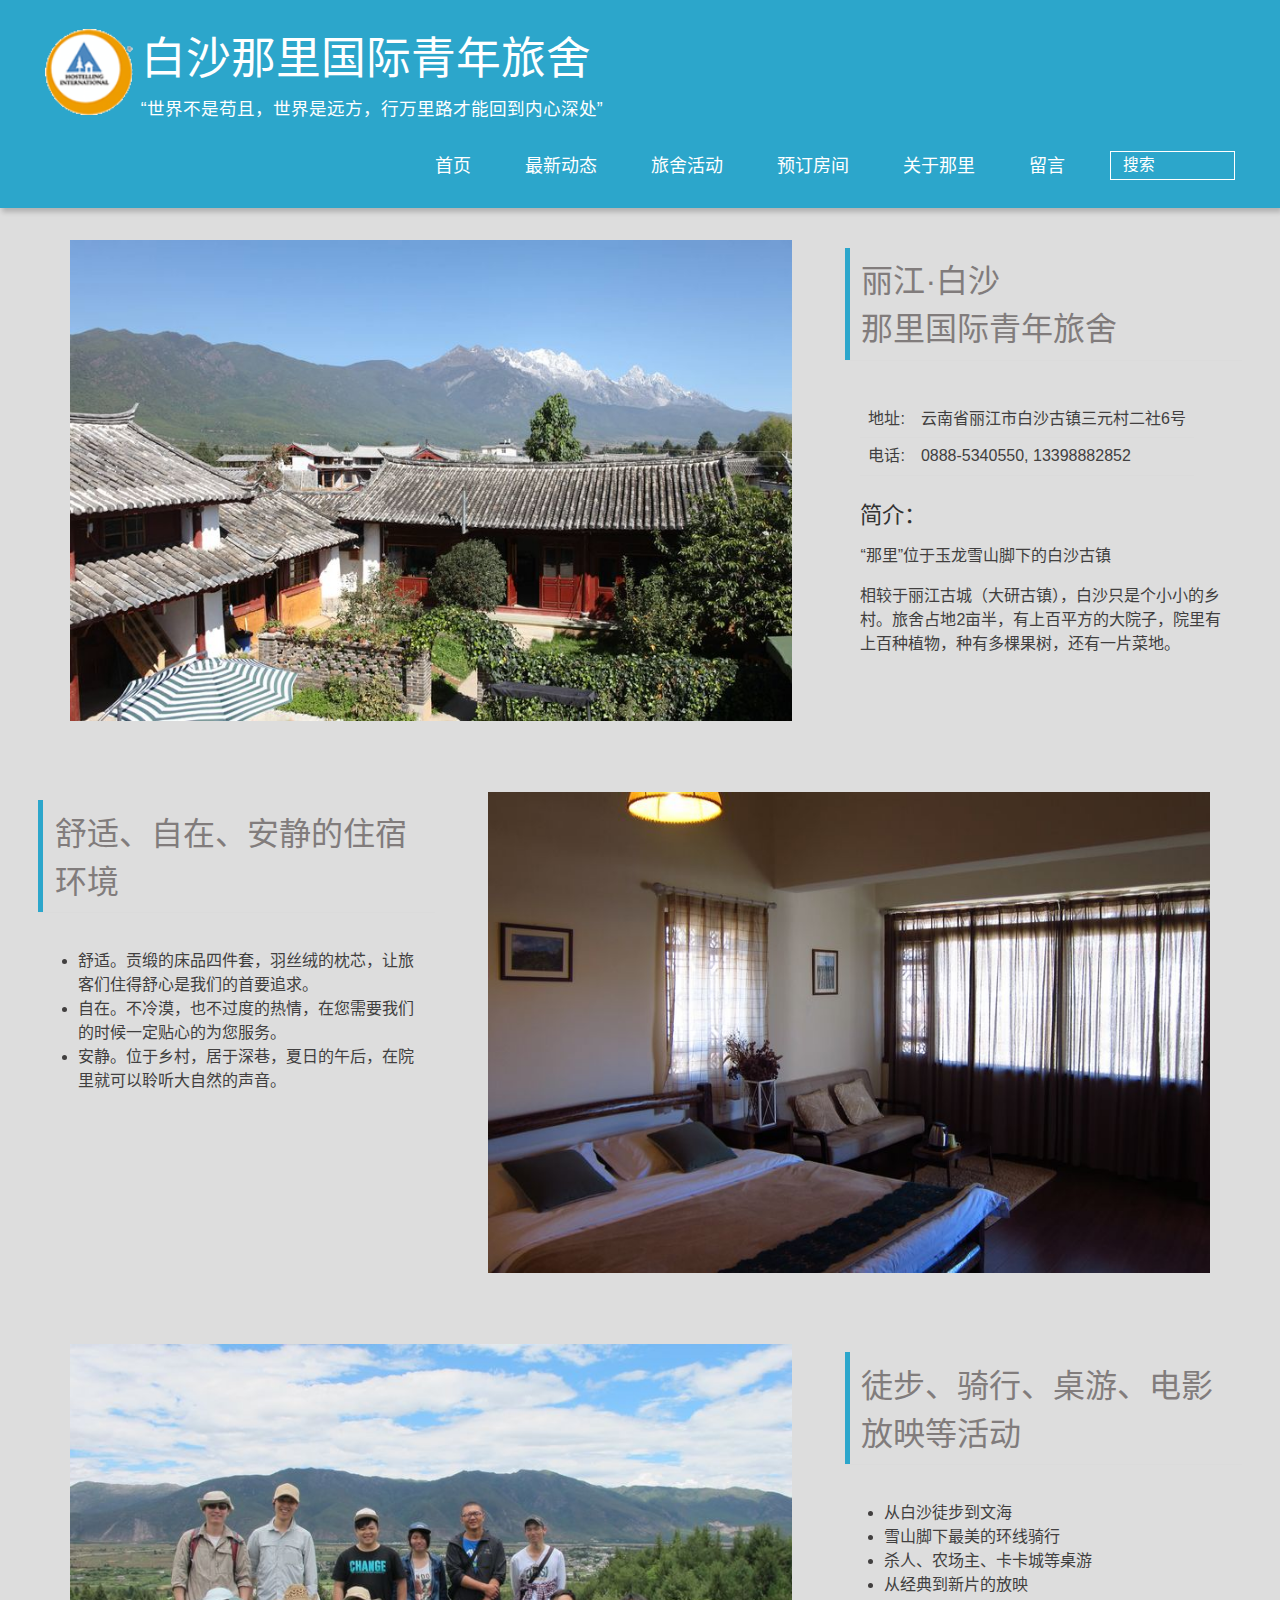
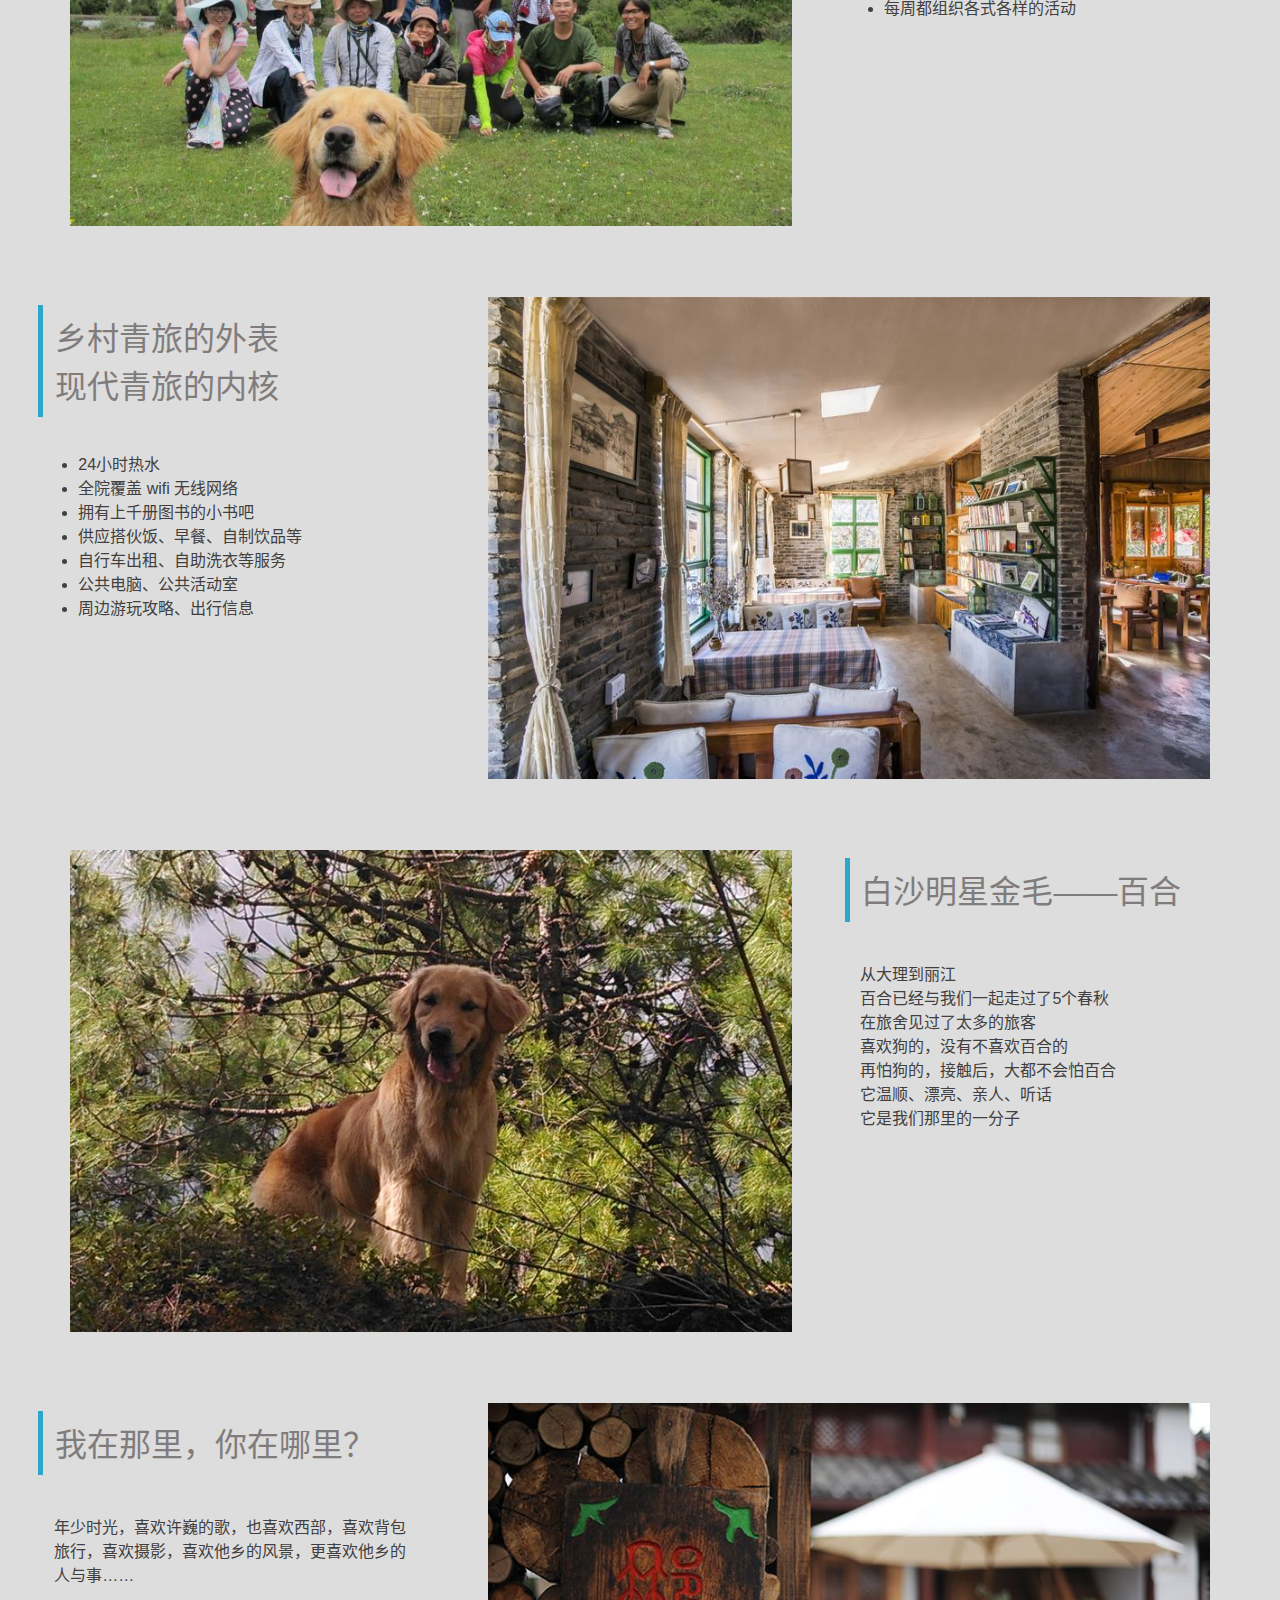
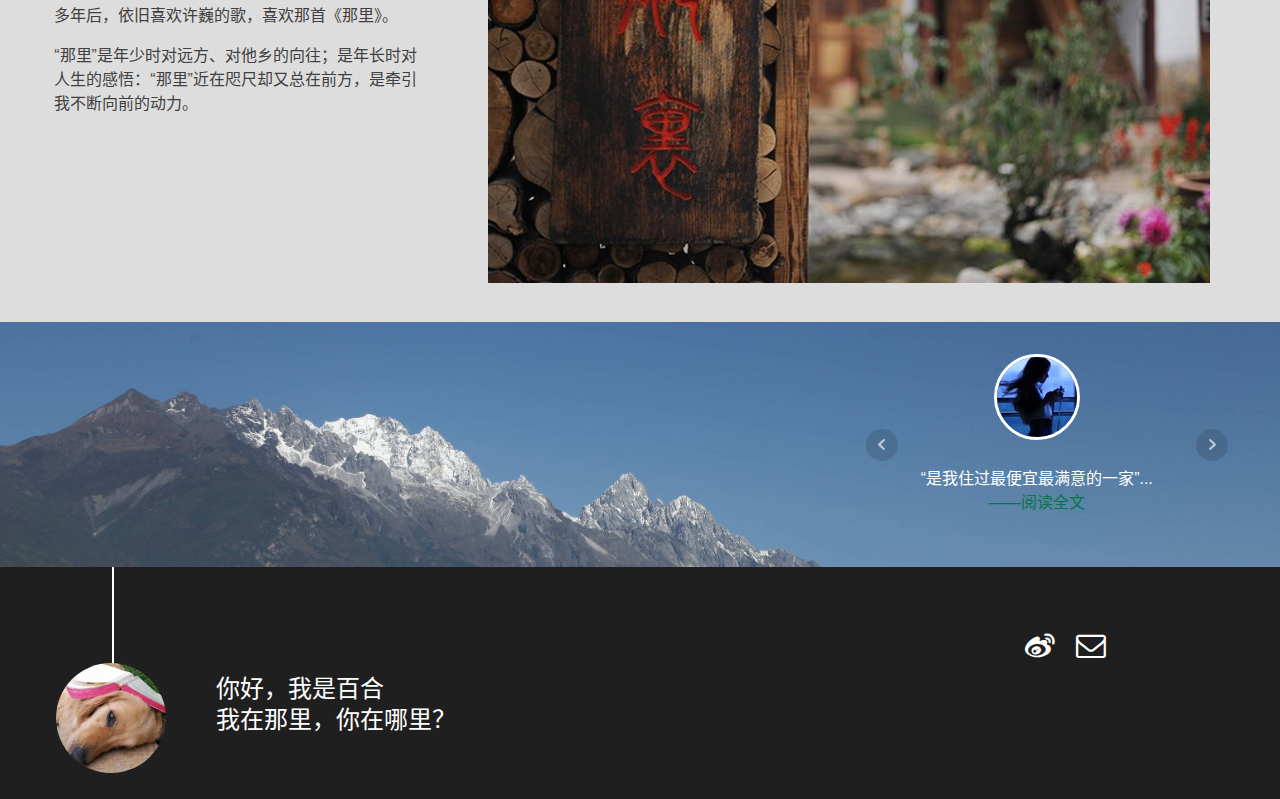
<file: index.html>
<!DOCTYPE HTML>
<html lang="zh-CN">
<head>
  <meta charset="UTF-8">
  
    <title>白沙那里国际青年旅舍</title>
    <meta name="viewport" content="width=device-width, initial-scale=1,user-scalable=no">
    
    <meta name="author" content="贤民">
    

    
    <meta name="description">
<meta property="og:type" content="website">
<meta property="og:title" content="白沙那里国际青年旅舍">
<meta property="og:url" content="http://baishathere.com/index.html">
<meta property="og:site_name" content="白沙那里国际青年旅舍">
<meta property="og:description">
<meta name="twitter:card" content="summary">
<meta name="twitter:title" content="白沙那里国际青年旅舍">
<meta name="twitter:description">

    
    
    <link rel="icon" href="/img/favicon.ico">
    
    
    <link rel="stylesheet" href="/css/style.css">
</head>

  <body>
    <header>
      
<div>
		
			<div id="imglogo">
				<a href="/"><img src="/img/yhalogo.png" alt="白沙那里国际青年旅舍" title="白沙那里国际青年旅舍"/></a>
			</div>
			
			<div id="textlogo">
				<h1 class="site-name"><a href="/" title="白沙那里国际青年旅舍">白沙那里国际青年旅舍</a></h1>
				<h2 class="blog-motto">“世界不是苟且，世界是远方，行万里路才能回到内心深处”</h2>
			</div>
			<div class="navbar"><a class="navbutton navmobile" href="#" title="菜单">
			</a></div>
			<nav class="animated">
				<ul>
					<ul>
					 
						<li><a href="/">首页</a></li>
					
						<li><a href="/">最新动态</a></li>
					
						<li><a href="/">旅舍活动</a></li>
					
						<li><a href="/">预订房间</a></li>
					
						<li><a href="/about">关于那里</a></li>
					
						<li><a href="/">留言</a></li>
					
					<li>
 					
					<form class="search" action="//google.com/search" method="get" accept-charset="utf-8">
						<label>Search</label>
						<input type="search" id="search" name="q" autocomplete="off" maxlength="20" placeholder="搜索" />
						<input type="hidden" name="q" value="site:baishathere.com">
					</form>
					
					</li>
				</ul>
			</nav>			
</div>
    </header>

         <!-- 1 -->
<div class="home-section">
  <div id="container">
    <div class="column3_2 fl">
      <div class="home-slider">
        <ul>
          <li><img src="/photo/section11.jpg" style="width:100%;"></img></li>
          <li><img src="/photo/section12.jpg" style="width:100%;"></img></li>
          <li><img src="/photo/section13.jpg" style="width:100%;"></img></li>
          <li><img src="/photo/section14.jpg" style="width:100%;"></img></li>
          <li><img src="/photo/section15.jpg" style="width:100%;"></img></li>
        </ul>
      </div>
    </div>
    <div class="column3_1 fr">
      <article>
        <header class="article-info clearfix">
          <h1>丽江·白沙<br>那里国际青年旅舍</h1>
        </header>
        <div class="article-content">
          <table>
            <tbody>
              <tr><td>地址:</td><td>云南省丽江市白沙古镇三元村二社6号 </td></tr>
              <tr><td>电话:</td><td>0888-5340550, 13398882852</td></tr>
            </tbody>
          </table>
          <h3>简介：</h3>
          <p>“那里”位于玉龙雪山脚下的白沙古镇</p>
          <p>相较于丽江古城（大研古镇），白沙只是个小小的乡村。旅舍占地2亩半，有上百平方的大院子，院里有上百种植物，种有多棵果树，还有一片菜地。</p>
        </div>
      </article>
    </div>
    <div class="cleared"></div>
  </div>
</div>

<!-- 2 -->
<div class="home-section">
  <div id="container">
    <div class="column3_2 fr">
      <img src="/photo/section2.jpg" style="width:100%;"></img>
    </div>
    <div class="column3_1 fl">
      <article>
        <header class="article-info clearfix">
          <h1>舒适、自在、安静的住宿环境</h1>
        </header>
        <div class="article-content">
          <ul>
            <li>舒适。贡缎的床品四件套，羽丝绒的枕芯，让旅客们住得舒心是我们的首要追求。</li>
            <li>自在。不冷漠，也不过度的热情，在您需要我们的时候一定贴心的为您服务。</li>
            <li>安静。位于乡村，居于深巷，夏日的午后，在院里就可以聆听大自然的声音。</li>
          </ul>
        </div>
      </article>
    </div>
    <div class="cleared"></div>
  </div>
</div>

<!-- 3 -->
<div class="home-section">
  <div id="container">
    <div class="column3_2 fl">
      <img src="/photo/section3.jpg" style="width:100%;"></img>
    </div>
    <div class="column3_1 fr">
      <article>
        <header class="article-info clearfix">
          <h1>徒步、骑行、桌游、电影放映等活动</h1>
        </header>
        <div class="article-content">
          <ul>
            <li>从白沙徒步到文海</li>
            <li>雪山脚下最美的环线骑行</li>
            <li>杀人、农场主、卡卡城等桌游</li>
            <li>从经典到新片的放映</li>
            <li>每周都组织各式各样的活动</li>
          </ul>
        </div>
      </article>
    </div>
    <div class="cleared"></div>
  </div>
</div>

<!-- 4 -->
<div class="home-section">
  <div id="container">
    <div class="column3_2 fr">
      <img src="/photo/section4.jpg" style="width:100%;"></img>
    </div>
    <div class="column3_1 fl">
      <article>
        <header class="article-info clearfix">
          <h1>乡村青旅的外表<br>现代青旅的内核</h1>
        </header>
        <div class="article-content">
          <ul>
            <li>24小时热水</li>
            <li>全院覆盖 wifi 无线网络</li>
            <li>拥有上千册图书的小书吧</li>
            <li>供应搭伙饭、早餐、自制饮品等</li>
            <li>自行车出租、自助洗衣等服务</li>
            <li>公共电脑、公共活动室</li>
            <li>周边游玩攻略、出行信息</li>
          </ul>
        </div>
      </article>
    </div>
    <div class="cleared"></div>
  </div>
</div>

<!-- 5 -->
<div class="home-section">
  <div id="container">
    <div class="column3_2 fl">
      <img src="/photo/section5.jpg" style="width:100%;"></img>
    </div>
    <div class="column3_1 fr">
      <article>
        <header class="article-info clearfix">
          <h1>白沙明星金毛——百合</h1>
        </header>
        <div class="article-content">
          <p>从大理到丽江<br>
          百合已经与我们一起走过了5个春秋<br>
          在旅舍见过了太多的旅客<br>
          喜欢狗的，没有不喜欢百合的<br>
          再怕狗的，接触后，大都不会怕百合<br>
          它温顺、漂亮、亲人、听话<br>
            它是我们那里的一分子</p>
        </div>
    </div>
    <div class="cleared"></div>
  </div>
</div>

<!-- 6 -->
<div class="home-section">
  <div id="container">
    <div class="column3_2 fr">
      <img src="/photo/section6.jpg" style="width:100%;"></img>
    </div>
    <div class="column3_1 fl">
      <article>
        <header class="article-info clearfix">
          <h1>我在那里，你在哪里？</h1>
        </header>
        <div class="article-content">
          <p>年少时光，喜欢许巍的歌，也喜欢西部，喜欢背包旅行，喜欢摄影，喜欢他乡的风景，更喜欢他乡的人与事……</p>
          <p>多年后，依旧喜欢许巍的歌，喜欢那首《那里》。</p>
          <p>“那里”是年少时对远方、对他乡的向往；是年长时对人生的感悟：“那里”近在咫尺却又总在前方，是牵引我不断向前的动力。</p>
        </div>
      </article>
    </div>
    <div class="cleared"></div>
  </div>
</div>

<!-- 7 -->
<div class="home-section comments">
  <div class="comments-slider">
    <div class="home-slider2">
      <ul>
        <li>
          <div class="user-info center"><img src="photo/user1.jpeg"></img></div>
          <div class="say-content center">“是我住过最便宜最满意的一家”...<br>
            <a class="more" href="http://review.qunar.com/h/lijiang_7296/116055415" target="_blank">——阅读全文</a>
          </div>
        </li>
        <li>
          <div class="user-info center"><img src="photo/user2.jpeg"></img></div>
          <div class="say-content center">“喜欢这里的环境”...<br>
            <a class="more" href="http://review.qunar.com/h/lijiang_7296/47416647" target="_blank">——阅读全文</a>
          </div>
        </li>
        <li>
          <div class="user-info center"><img src="photo/user3.jpeg"></img></div>
          <div class="say-content center">“那么有世外桃源的味道”...<br>
            <a class="more" href="http://review.qunar.com/h/lijiang_7296/54015072" target="_blank">——阅读全文</a>
          </div>
        </li>
        <li>
          <div class="user-info center"><img src="photo/user4.png"></img></div>
          <div class="say-content center">“很大的院子”...<br>
            <a class="more" href="http://review.qunar.com/h/lijiang_7296/73586512" target="_blank">——阅读全文</a>
          </div>
        </li>
        <li>
          <div class="user-info center"><img src="photo/user5.jpeg"></img></div>
          <div class="say-content center">“那里的床是最舒服的”...<br>
            <a class="more" href="http://review.qunar.com/h/lijiang_7296/59262456" target="_blank">——阅读全文</a>
          </div>
        </li>
      </ul>
    </div>
  </div>
</div>
</div>


    <footer style="margin-top: 0;"><div id="footer" >
  
	<div class="line">
	  <span></span>
	  <div class="author"></div>
	</div>
  
	
	<section class="info">
		<p> 你好，我是百合 <br/>
			我在那里，你在哪里？</p>
	</section>
	 
	<div class="social-font" class="clearfix">
		
		<a href="http://weibo.com/baishathere" target="_blank" class="icon-weibo" title="微博"></a>
		
		
		
		
		
		
		
		
		
		
		<a href="mailto:xianmin12@qq.com" target="_blank" class="icon-email" title="Email Me"></a>
		
	</div>
			
		


</div>
</footer>
    <script src="/js/jquery-2.0.3.min.js"></script>
<script src="/js/jquery.imagesloaded.min.js"></script>
<script src="/js/gallery.js"></script>
<script src="/js/jquery.qrcode-0.12.0.min.js"></script>
<link rel="stylesheet" href="/css/home.css">

<!-- unslider -->
<script src="/js/unslider-min.js"></script>
<link rel="stylesheet" href="/css/unslider.css">
<script>
 $('.home-slider').unslider({
   arrows: false,
   nav: false,
   autoplay: true,
   speed: 1500,
 });
</script>

<script>
 $('.home-slider2').unslider({
   arrows: true,
   nav: false,
   autoplay: true,
   speed: 1500,
 });
</script>

<script type="text/javascript">
$(document).ready(function(){ 
  $('.navbar').click(function(){
    $('header nav').toggleClass('shownav');
  });
  var myWidth = 0;
  function getSize(){
    if( typeof( window.innerWidth ) == 'number' ) {
      myWidth = window.innerWidth;
    } else if( document.documentElement && document.documentElement.clientWidth) {
      myWidth = document.documentElement.clientWidth;
    };
  };
  var m = $('#main'),
      a = $('#asidepart'),
      c = $('.closeaside'),
      o = $('.openaside');
  c.click(function(){
    a.addClass('fadeOut').css('display', 'none');
    o.css('display', 'block').addClass('fadeIn');
    m.addClass('moveMain');
  });
  o.click(function(){
    o.css('display', 'none').removeClass('beforeFadeIn');
    a.css('display', 'block').removeClass('fadeOut').addClass('fadeIn');      
    m.removeClass('moveMain');
  });
  $(window).scroll(function(){
    o.css("top",Math.max(80,260-$(this).scrollTop()));
  });
  
  $(window).resize(function(){
    getSize(); 
    if (myWidth >= 1024) {
      $('header nav').removeClass('shownav');
    }else{
      m.removeClass('moveMain');
      a.css('display', 'block').removeClass('fadeOut');
      o.css('display', 'none');
        
    }
  });
});
</script>










<link rel="stylesheet" href="/fancybox/jquery.fancybox.css" media="screen" type="text/css">
<script src="/fancybox/jquery.fancybox.pack.js"></script>
<script type="text/javascript">
$(document).ready(function(){ 
  $('.article-content').each(function(i){
    $(this).find('img').each(function(){
      if ($(this).parent().hasClass('fancybox')) return;
      var alt = this.alt;
      if (alt) $(this).after('<span class="caption">' + alt + '</span>');
      $(this).wrap('<a href="' + this.src + '" title="' + alt + '" class="fancybox"></a>');
    });
    $(this).find('.fancybox').each(function(){
      $(this).attr('rel', 'article' + i);
    });
  });
  if($.fancybox){
    $('.fancybox').fancybox();
  }
}); 
</script>



<!-- Analytics Begin -->





<!-- Analytics End -->

<!-- Totop Begin -->

	<div id="totop">
	<a title="返回顶部"><img src="/img/scrollup.png"/></a>
	</div>
	<script src="/js/totop.js"></script>

<!-- Totop End -->

<!-- MathJax Begin -->
<!-- mathjax config similar to math.stackexchange -->


<!-- MathJax End -->

<!-- Tiny_search Begin -->

<!-- Tiny_search End -->

  </body>
 </html>
</file>
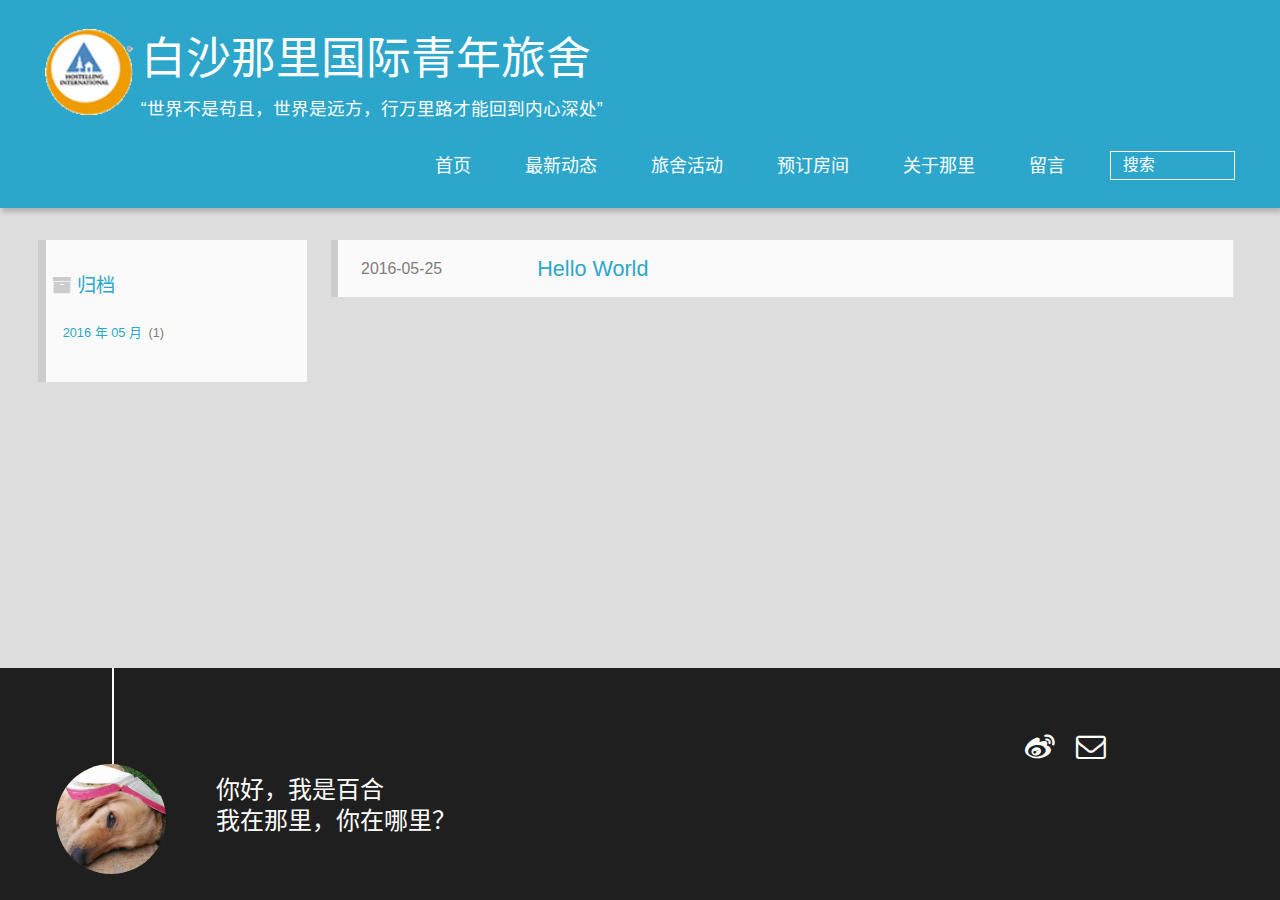
<file: archives/index.html>
<!DOCTYPE HTML>
<html lang="zh-CN">
<head>
  <meta charset="UTF-8">
  
    <title>归档 | 白沙那里国际青年旅舍</title>
    <meta name="viewport" content="width=device-width, initial-scale=1,user-scalable=no">
    
    <meta name="author" content="贤民">
    

    
    <meta name="description">
<meta property="og:type" content="website">
<meta property="og:title" content="白沙那里国际青年旅舍">
<meta property="og:url" content="http://baishathere.com/archives/index.html">
<meta property="og:site_name" content="白沙那里国际青年旅舍">
<meta property="og:description">
<meta name="twitter:card" content="summary">
<meta name="twitter:title" content="白沙那里国际青年旅舍">
<meta name="twitter:description">

    
    
    <link rel="icon" href="/img/favicon.ico">
    
    
    <link rel="stylesheet" href="/css/style.css">
</head>

    <body>
      <header>
        
<div>
		
			<div id="imglogo">
				<a href="/"><img src="/img/yhalogo.png" alt="白沙那里国际青年旅舍" title="白沙那里国际青年旅舍"/></a>
			</div>
			
			<div id="textlogo">
				<h1 class="site-name"><a href="/" title="白沙那里国际青年旅舍">白沙那里国际青年旅舍</a></h1>
				<h2 class="blog-motto">“世界不是苟且，世界是远方，行万里路才能回到内心深处”</h2>
			</div>
			<div class="navbar"><a class="navbutton navmobile" href="#" title="菜单">
			</a></div>
			<nav class="animated">
				<ul>
					<ul>
					 
						<li><a href="/">首页</a></li>
					
						<li><a href="/">最新动态</a></li>
					
						<li><a href="/">旅舍活动</a></li>
					
						<li><a href="/">预订房间</a></li>
					
						<li><a href="/about">关于那里</a></li>
					
						<li><a href="/">留言</a></li>
					
					<li>
 					
					<form class="search" action="//google.com/search" method="get" accept-charset="utf-8">
						<label>Search</label>
						<input type="search" id="search" name="q" autocomplete="off" maxlength="20" placeholder="搜索" />
						<input type="hidden" name="q" value="site:baishathere.com">
					</form>
					
					</li>
				</ul>
			</nav>			
</div>
      </header>
      <div id="container">
        

<div class="archive-title" >
  <h2 class="archive-icon">归档</h2>
  
  <div class="archiveslist archive-float clearfix">
   <ul class="archive-list"><li class="archive-list-item"><a class="archive-list-link" href="/archives/2016/05/">2016 年 05 月</a><span class="archive-list-count">1</span></li></ul>
 </div>
  
</div>
<div id="main" class="archive-part clearfix">
  <div id="archive-page">

  <section class="post" itemscope itemprop="blogPost">
  
    <a href="/2016/05/25/hello-world/" title="Hello World" itemprop="url">
  

    <time datetime="2016-05-25T06:23:30.085Z" itemprop="datePublished">2016-05-25</time>


    <h1 itemprop="name">Hello World</h1>

  </a>
</section>


  </div>
</div>

      </div>
      <footer><div id="footer" >
  
	<div class="line">
	  <span></span>
	  <div class="author"></div>
	</div>
  
	
	<section class="info">
		<p> 你好，我是百合 <br/>
			我在那里，你在哪里？</p>
	</section>
	 
	<div class="social-font" class="clearfix">
		
		<a href="http://weibo.com/baishathere" target="_blank" class="icon-weibo" title="微博"></a>
		
		
		
		
		
		
		
		
		
		
		<a href="mailto:xianmin12@qq.com" target="_blank" class="icon-email" title="Email Me"></a>
		
	</div>
			
		


</div>
</footer>
      <script src="/js/jquery-2.0.3.min.js"></script>
<script src="/js/jquery.imagesloaded.min.js"></script>
<script src="/js/gallery.js"></script>
<script src="/js/jquery.qrcode-0.12.0.min.js"></script>
<link rel="stylesheet" href="/css/home.css">

<!-- unslider -->
<script src="/js/unslider-min.js"></script>
<link rel="stylesheet" href="/css/unslider.css">
<script>
 $('.home-slider').unslider({
   arrows: false,
   nav: false,
   autoplay: true,
   speed: 1500,
 });
</script>

<script>
 $('.home-slider2').unslider({
   arrows: true,
   nav: false,
   autoplay: true,
   speed: 1500,
 });
</script>

<script type="text/javascript">
$(document).ready(function(){ 
  $('.navbar').click(function(){
    $('header nav').toggleClass('shownav');
  });
  var myWidth = 0;
  function getSize(){
    if( typeof( window.innerWidth ) == 'number' ) {
      myWidth = window.innerWidth;
    } else if( document.documentElement && document.documentElement.clientWidth) {
      myWidth = document.documentElement.clientWidth;
    };
  };
  var m = $('#main'),
      a = $('#asidepart'),
      c = $('.closeaside'),
      o = $('.openaside');
  c.click(function(){
    a.addClass('fadeOut').css('display', 'none');
    o.css('display', 'block').addClass('fadeIn');
    m.addClass('moveMain');
  });
  o.click(function(){
    o.css('display', 'none').removeClass('beforeFadeIn');
    a.css('display', 'block').removeClass('fadeOut').addClass('fadeIn');      
    m.removeClass('moveMain');
  });
  $(window).scroll(function(){
    o.css("top",Math.max(80,260-$(this).scrollTop()));
  });
  
  $(window).resize(function(){
    getSize(); 
    if (myWidth >= 1024) {
      $('header nav').removeClass('shownav');
    }else{
      m.removeClass('moveMain');
      a.css('display', 'block').removeClass('fadeOut');
      o.css('display', 'none');
        
    }
  });
});
</script>










<link rel="stylesheet" href="/fancybox/jquery.fancybox.css" media="screen" type="text/css">
<script src="/fancybox/jquery.fancybox.pack.js"></script>
<script type="text/javascript">
$(document).ready(function(){ 
  $('.article-content').each(function(i){
    $(this).find('img').each(function(){
      if ($(this).parent().hasClass('fancybox')) return;
      var alt = this.alt;
      if (alt) $(this).after('<span class="caption">' + alt + '</span>');
      $(this).wrap('<a href="' + this.src + '" title="' + alt + '" class="fancybox"></a>');
    });
    $(this).find('.fancybox').each(function(){
      $(this).attr('rel', 'article' + i);
    });
  });
  if($.fancybox){
    $('.fancybox').fancybox();
  }
}); 
</script>



<!-- Analytics Begin -->





<!-- Analytics End -->

<!-- Totop Begin -->

	<div id="totop">
	<a title="返回顶部"><img src="/img/scrollup.png"/></a>
	</div>
	<script src="/js/totop.js"></script>

<!-- Totop End -->

<!-- MathJax Begin -->
<!-- mathjax config similar to math.stackexchange -->


<!-- MathJax End -->

<!-- Tiny_search Begin -->

<!-- Tiny_search End -->

    </body>
   </html>
</file>
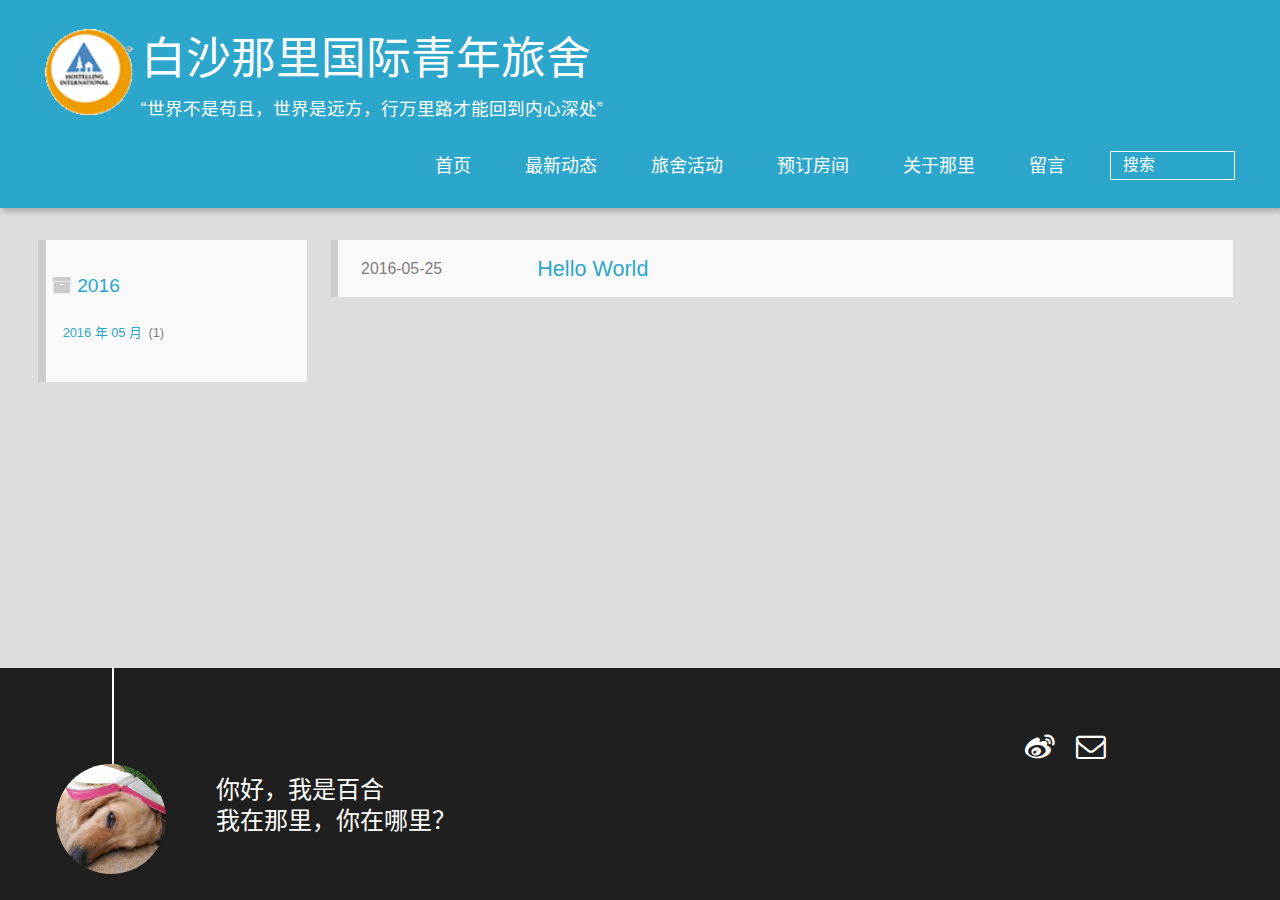
<file: archives/2016/index.html>
<!DOCTYPE HTML>
<html lang="zh-CN">
<head>
  <meta charset="UTF-8">
  
    <title>归档: 2016 | 白沙那里国际青年旅舍</title>
    <meta name="viewport" content="width=device-width, initial-scale=1,user-scalable=no">
    
    <meta name="author" content="贤民">
    

    
    <meta name="description">
<meta property="og:type" content="website">
<meta property="og:title" content="白沙那里国际青年旅舍">
<meta property="og:url" content="http://baishathere.com/archives/2016/index.html">
<meta property="og:site_name" content="白沙那里国际青年旅舍">
<meta property="og:description">
<meta name="twitter:card" content="summary">
<meta name="twitter:title" content="白沙那里国际青年旅舍">
<meta name="twitter:description">

    
    
    <link rel="icon" href="/img/favicon.ico">
    
    
    <link rel="stylesheet" href="/css/style.css">
</head>

    <body>
      <header>
        
<div>
		
			<div id="imglogo">
				<a href="/"><img src="/img/yhalogo.png" alt="白沙那里国际青年旅舍" title="白沙那里国际青年旅舍"/></a>
			</div>
			
			<div id="textlogo">
				<h1 class="site-name"><a href="/" title="白沙那里国际青年旅舍">白沙那里国际青年旅舍</a></h1>
				<h2 class="blog-motto">“世界不是苟且，世界是远方，行万里路才能回到内心深处”</h2>
			</div>
			<div class="navbar"><a class="navbutton navmobile" href="#" title="菜单">
			</a></div>
			<nav class="animated">
				<ul>
					<ul>
					 
						<li><a href="/">首页</a></li>
					
						<li><a href="/">最新动态</a></li>
					
						<li><a href="/">旅舍活动</a></li>
					
						<li><a href="/">预订房间</a></li>
					
						<li><a href="/about">关于那里</a></li>
					
						<li><a href="/">留言</a></li>
					
					<li>
 					
					<form class="search" action="//google.com/search" method="get" accept-charset="utf-8">
						<label>Search</label>
						<input type="search" id="search" name="q" autocomplete="off" maxlength="20" placeholder="搜索" />
						<input type="hidden" name="q" value="site:baishathere.com">
					</form>
					
					</li>
				</ul>
			</nav>			
</div>
      </header>
      <div id="container">
        

<div class="archive-title" >
  <h2 class="archive-icon">2016</h2>
  
  <div class="archiveslist archive-float clearfix">
   <ul class="archive-list"><li class="archive-list-item"><a class="archive-list-link" href="/archives/2016/05/">2016 年 05 月</a><span class="archive-list-count">1</span></li></ul>
 </div>
  
</div>
<div id="main" class="archive-part clearfix">
  <div id="archive-page">

  <section class="post" itemscope itemprop="blogPost">
  
    <a href="/2016/05/25/hello-world/" title="Hello World" itemprop="url">
  

    <time datetime="2016-05-25T06:23:30.085Z" itemprop="datePublished">2016-05-25</time>


    <h1 itemprop="name">Hello World</h1>

  </a>
</section>


  </div>
</div>

      </div>
      <footer><div id="footer" >
  
	<div class="line">
	  <span></span>
	  <div class="author"></div>
	</div>
  
	
	<section class="info">
		<p> 你好，我是百合 <br/>
			我在那里，你在哪里？</p>
	</section>
	 
	<div class="social-font" class="clearfix">
		
		<a href="http://weibo.com/baishathere" target="_blank" class="icon-weibo" title="微博"></a>
		
		
		
		
		
		
		
		
		
		
		<a href="mailto:xianmin12@qq.com" target="_blank" class="icon-email" title="Email Me"></a>
		
	</div>
			
		


</div>
</footer>
      <script src="/js/jquery-2.0.3.min.js"></script>
<script src="/js/jquery.imagesloaded.min.js"></script>
<script src="/js/gallery.js"></script>
<script src="/js/jquery.qrcode-0.12.0.min.js"></script>
<link rel="stylesheet" href="/css/home.css">

<!-- unslider -->
<script src="/js/unslider-min.js"></script>
<link rel="stylesheet" href="/css/unslider.css">
<script>
 $('.home-slider').unslider({
   arrows: false,
   nav: false,
   autoplay: true,
   speed: 1500,
 });
</script>

<script>
 $('.home-slider2').unslider({
   arrows: true,
   nav: false,
   autoplay: true,
   speed: 1500,
 });
</script>

<script type="text/javascript">
$(document).ready(function(){ 
  $('.navbar').click(function(){
    $('header nav').toggleClass('shownav');
  });
  var myWidth = 0;
  function getSize(){
    if( typeof( window.innerWidth ) == 'number' ) {
      myWidth = window.innerWidth;
    } else if( document.documentElement && document.documentElement.clientWidth) {
      myWidth = document.documentElement.clientWidth;
    };
  };
  var m = $('#main'),
      a = $('#asidepart'),
      c = $('.closeaside'),
      o = $('.openaside');
  c.click(function(){
    a.addClass('fadeOut').css('display', 'none');
    o.css('display', 'block').addClass('fadeIn');
    m.addClass('moveMain');
  });
  o.click(function(){
    o.css('display', 'none').removeClass('beforeFadeIn');
    a.css('display', 'block').removeClass('fadeOut').addClass('fadeIn');      
    m.removeClass('moveMain');
  });
  $(window).scroll(function(){
    o.css("top",Math.max(80,260-$(this).scrollTop()));
  });
  
  $(window).resize(function(){
    getSize(); 
    if (myWidth >= 1024) {
      $('header nav').removeClass('shownav');
    }else{
      m.removeClass('moveMain');
      a.css('display', 'block').removeClass('fadeOut');
      o.css('display', 'none');
        
    }
  });
});
</script>










<link rel="stylesheet" href="/fancybox/jquery.fancybox.css" media="screen" type="text/css">
<script src="/fancybox/jquery.fancybox.pack.js"></script>
<script type="text/javascript">
$(document).ready(function(){ 
  $('.article-content').each(function(i){
    $(this).find('img').each(function(){
      if ($(this).parent().hasClass('fancybox')) return;
      var alt = this.alt;
      if (alt) $(this).after('<span class="caption">' + alt + '</span>');
      $(this).wrap('<a href="' + this.src + '" title="' + alt + '" class="fancybox"></a>');
    });
    $(this).find('.fancybox').each(function(){
      $(this).attr('rel', 'article' + i);
    });
  });
  if($.fancybox){
    $('.fancybox').fancybox();
  }
}); 
</script>



<!-- Analytics Begin -->





<!-- Analytics End -->

<!-- Totop Begin -->

	<div id="totop">
	<a title="返回顶部"><img src="/img/scrollup.png"/></a>
	</div>
	<script src="/js/totop.js"></script>

<!-- Totop End -->

<!-- MathJax Begin -->
<!-- mathjax config similar to math.stackexchange -->


<!-- MathJax End -->

<!-- Tiny_search Begin -->

<!-- Tiny_search End -->

    </body>
   </html>
</file>
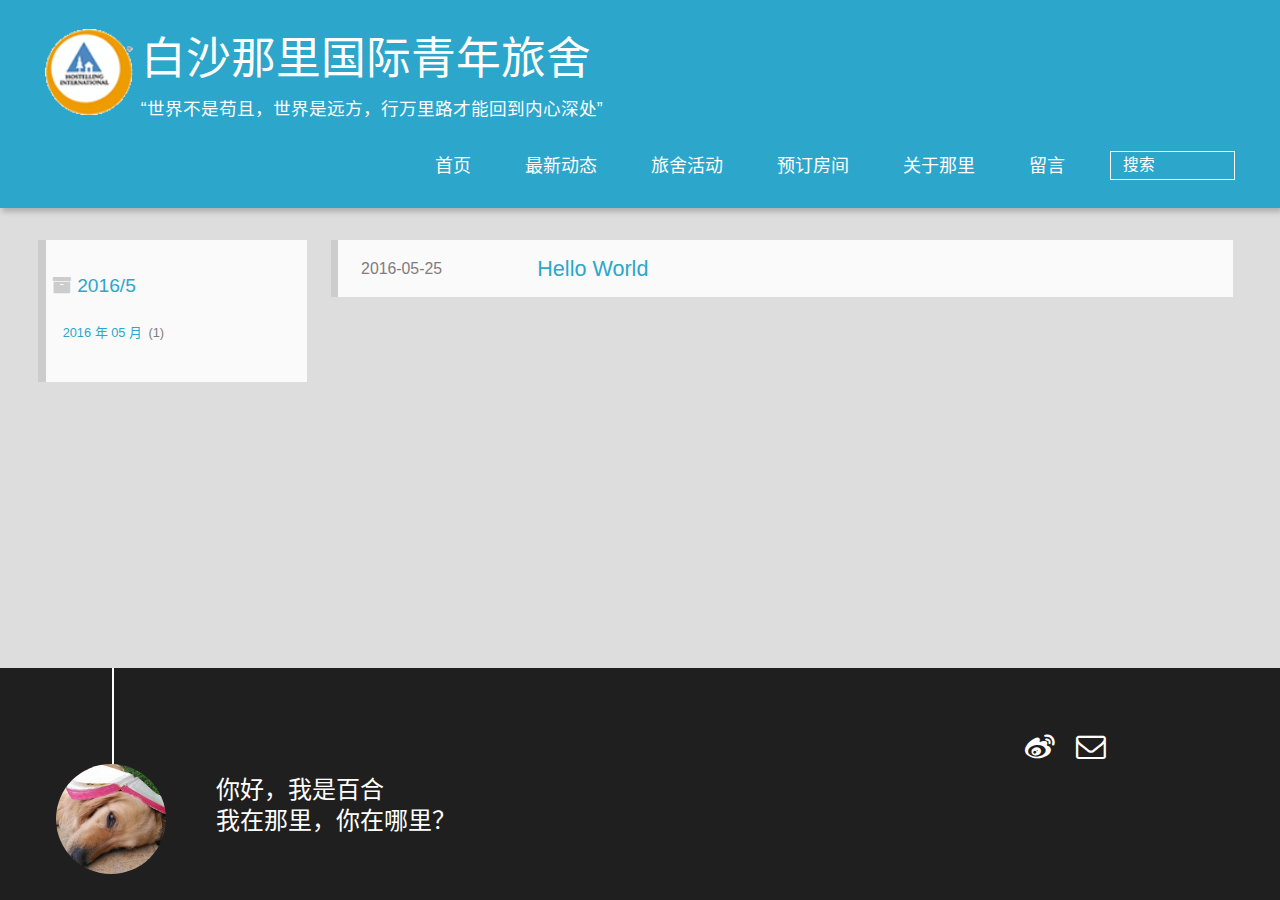
<file: archives/2016/05/index.html>
<!DOCTYPE HTML>
<html lang="zh-CN">
<head>
  <meta charset="UTF-8">
  
    <title>归档: 2016/5 | 白沙那里国际青年旅舍</title>
    <meta name="viewport" content="width=device-width, initial-scale=1,user-scalable=no">
    
    <meta name="author" content="贤民">
    

    
    <meta name="description">
<meta property="og:type" content="website">
<meta property="og:title" content="白沙那里国际青年旅舍">
<meta property="og:url" content="http://baishathere.com/archives/2016/05/index.html">
<meta property="og:site_name" content="白沙那里国际青年旅舍">
<meta property="og:description">
<meta name="twitter:card" content="summary">
<meta name="twitter:title" content="白沙那里国际青年旅舍">
<meta name="twitter:description">

    
    
    <link rel="icon" href="/img/favicon.ico">
    
    
    <link rel="stylesheet" href="/css/style.css">
</head>

    <body>
      <header>
        
<div>
		
			<div id="imglogo">
				<a href="/"><img src="/img/yhalogo.png" alt="白沙那里国际青年旅舍" title="白沙那里国际青年旅舍"/></a>
			</div>
			
			<div id="textlogo">
				<h1 class="site-name"><a href="/" title="白沙那里国际青年旅舍">白沙那里国际青年旅舍</a></h1>
				<h2 class="blog-motto">“世界不是苟且，世界是远方，行万里路才能回到内心深处”</h2>
			</div>
			<div class="navbar"><a class="navbutton navmobile" href="#" title="菜单">
			</a></div>
			<nav class="animated">
				<ul>
					<ul>
					 
						<li><a href="/">首页</a></li>
					
						<li><a href="/">最新动态</a></li>
					
						<li><a href="/">旅舍活动</a></li>
					
						<li><a href="/">预订房间</a></li>
					
						<li><a href="/about">关于那里</a></li>
					
						<li><a href="/">留言</a></li>
					
					<li>
 					
					<form class="search" action="//google.com/search" method="get" accept-charset="utf-8">
						<label>Search</label>
						<input type="search" id="search" name="q" autocomplete="off" maxlength="20" placeholder="搜索" />
						<input type="hidden" name="q" value="site:baishathere.com">
					</form>
					
					</li>
				</ul>
			</nav>			
</div>
      </header>
      <div id="container">
        

<div class="archive-title" >
  <h2 class="archive-icon">2016/5</h2>
  
  <div class="archiveslist archive-float clearfix">
   <ul class="archive-list"><li class="archive-list-item"><a class="archive-list-link" href="/archives/2016/05/">2016 年 05 月</a><span class="archive-list-count">1</span></li></ul>
 </div>
  
</div>
<div id="main" class="archive-part clearfix">
  <div id="archive-page">

  <section class="post" itemscope itemprop="blogPost">
  
    <a href="/2016/05/25/hello-world/" title="Hello World" itemprop="url">
  

    <time datetime="2016-05-25T06:23:30.085Z" itemprop="datePublished">2016-05-25</time>


    <h1 itemprop="name">Hello World</h1>

  </a>
</section>


  </div>
</div>

      </div>
      <footer><div id="footer" >
  
	<div class="line">
	  <span></span>
	  <div class="author"></div>
	</div>
  
	
	<section class="info">
		<p> 你好，我是百合 <br/>
			我在那里，你在哪里？</p>
	</section>
	 
	<div class="social-font" class="clearfix">
		
		<a href="http://weibo.com/baishathere" target="_blank" class="icon-weibo" title="微博"></a>
		
		
		
		
		
		
		
		
		
		
		<a href="mailto:xianmin12@qq.com" target="_blank" class="icon-email" title="Email Me"></a>
		
	</div>
			
		


</div>
</footer>
      <script src="/js/jquery-2.0.3.min.js"></script>
<script src="/js/jquery.imagesloaded.min.js"></script>
<script src="/js/gallery.js"></script>
<script src="/js/jquery.qrcode-0.12.0.min.js"></script>
<link rel="stylesheet" href="/css/home.css">

<!-- unslider -->
<script src="/js/unslider-min.js"></script>
<link rel="stylesheet" href="/css/unslider.css">
<script>
 $('.home-slider').unslider({
   arrows: false,
   nav: false,
   autoplay: true,
   speed: 1500,
 });
</script>

<script>
 $('.home-slider2').unslider({
   arrows: true,
   nav: false,
   autoplay: true,
   speed: 1500,
 });
</script>

<script type="text/javascript">
$(document).ready(function(){ 
  $('.navbar').click(function(){
    $('header nav').toggleClass('shownav');
  });
  var myWidth = 0;
  function getSize(){
    if( typeof( window.innerWidth ) == 'number' ) {
      myWidth = window.innerWidth;
    } else if( document.documentElement && document.documentElement.clientWidth) {
      myWidth = document.documentElement.clientWidth;
    };
  };
  var m = $('#main'),
      a = $('#asidepart'),
      c = $('.closeaside'),
      o = $('.openaside');
  c.click(function(){
    a.addClass('fadeOut').css('display', 'none');
    o.css('display', 'block').addClass('fadeIn');
    m.addClass('moveMain');
  });
  o.click(function(){
    o.css('display', 'none').removeClass('beforeFadeIn');
    a.css('display', 'block').removeClass('fadeOut').addClass('fadeIn');      
    m.removeClass('moveMain');
  });
  $(window).scroll(function(){
    o.css("top",Math.max(80,260-$(this).scrollTop()));
  });
  
  $(window).resize(function(){
    getSize(); 
    if (myWidth >= 1024) {
      $('header nav').removeClass('shownav');
    }else{
      m.removeClass('moveMain');
      a.css('display', 'block').removeClass('fadeOut');
      o.css('display', 'none');
        
    }
  });
});
</script>










<link rel="stylesheet" href="/fancybox/jquery.fancybox.css" media="screen" type="text/css">
<script src="/fancybox/jquery.fancybox.pack.js"></script>
<script type="text/javascript">
$(document).ready(function(){ 
  $('.article-content').each(function(i){
    $(this).find('img').each(function(){
      if ($(this).parent().hasClass('fancybox')) return;
      var alt = this.alt;
      if (alt) $(this).after('<span class="caption">' + alt + '</span>');
      $(this).wrap('<a href="' + this.src + '" title="' + alt + '" class="fancybox"></a>');
    });
    $(this).find('.fancybox').each(function(){
      $(this).attr('rel', 'article' + i);
    });
  });
  if($.fancybox){
    $('.fancybox').fancybox();
  }
}); 
</script>



<!-- Analytics Begin -->





<!-- Analytics End -->

<!-- Totop Begin -->

	<div id="totop">
	<a title="返回顶部"><img src="/img/scrollup.png"/></a>
	</div>
	<script src="/js/totop.js"></script>

<!-- Totop End -->

<!-- MathJax Begin -->
<!-- mathjax config similar to math.stackexchange -->


<!-- MathJax End -->

<!-- Tiny_search Begin -->

<!-- Tiny_search End -->

    </body>
   </html>
</file>
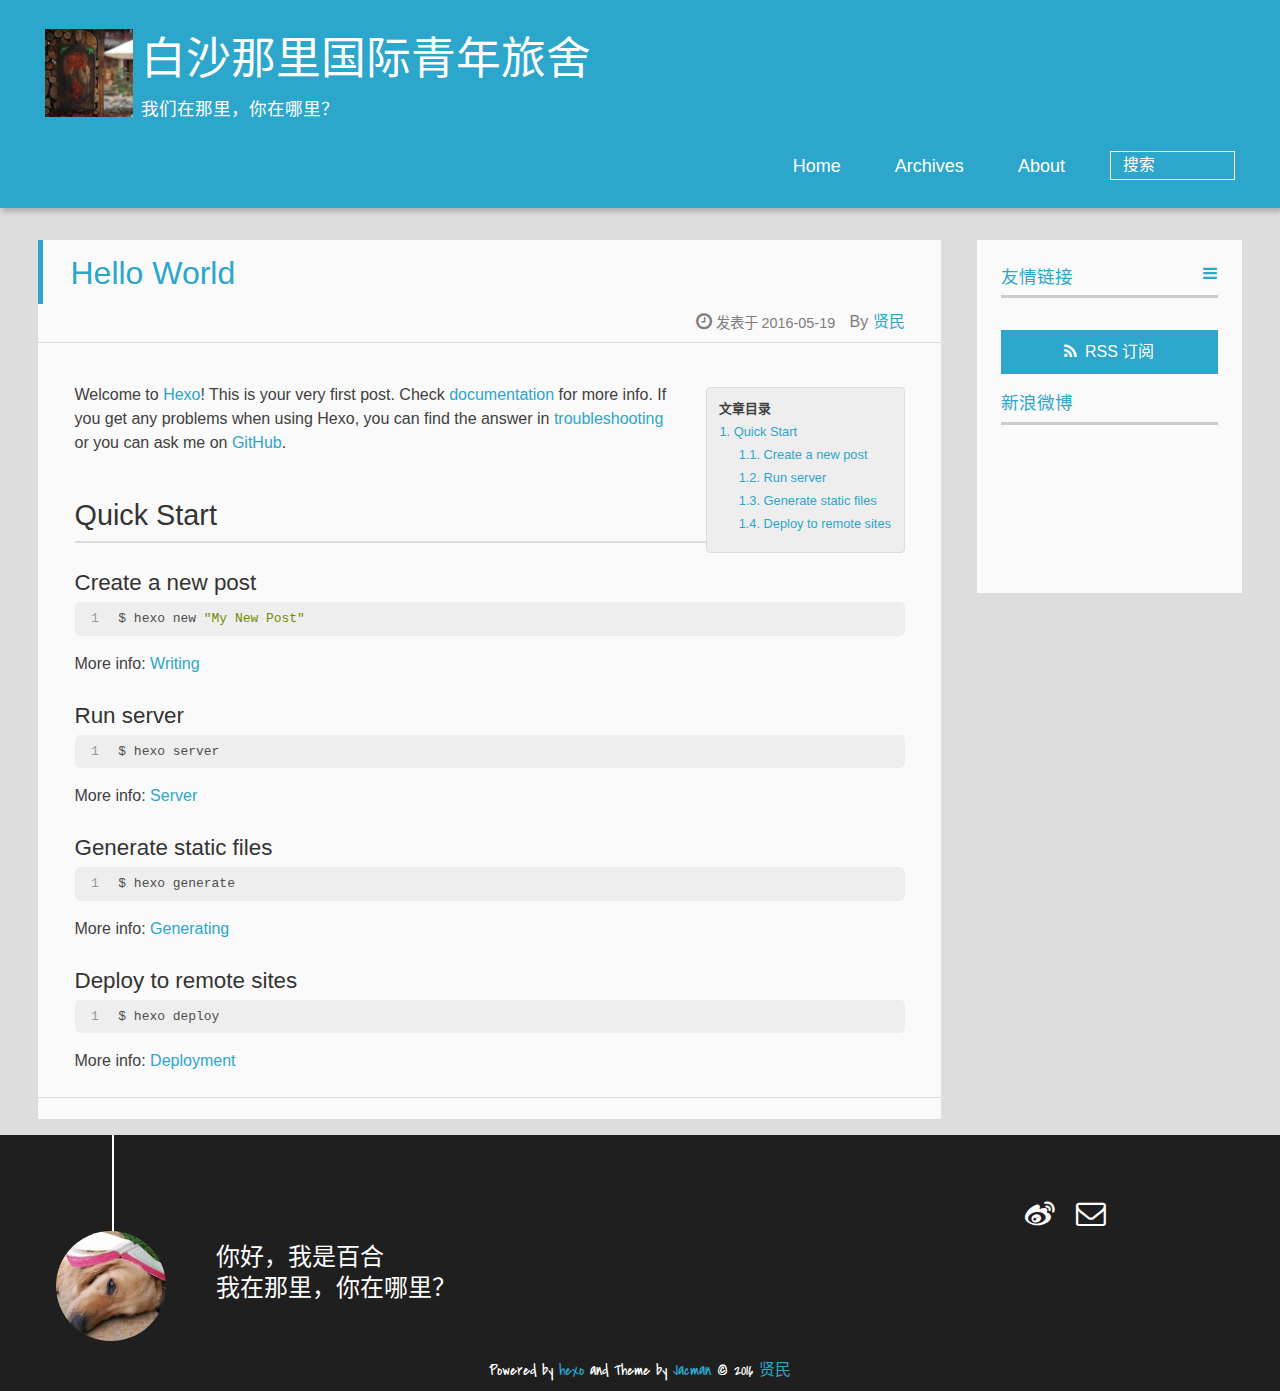
<file: 2016/05/19/hello-world/index.html>
<!DOCTYPE HTML>
<html lang="zh-CN">
<head>
  <meta charset="UTF-8">
  
    <title>Hello World | 白沙那里国际青年旅舍</title>
    <meta name="viewport" content="width=device-width, initial-scale=1,user-scalable=no">
    
    <meta name="author" content="贤民">
    

    
    <meta name="description" content="Welcome to Hexo! This is your very first post. Check documentation for more info. If you get any problems when using Hexo, you can find the answer in troubleshooting or you can ask me on GitHub.
Quick">
<meta property="og:type" content="article">
<meta property="og:title" content="Hello World">
<meta property="og:url" content="http://baishathere.com/2016/05/19/hello-world/index.html">
<meta property="og:site_name" content="白沙那里国际青年旅舍">
<meta property="og:description" content="Welcome to Hexo! This is your very first post. Check documentation for more info. If you get any problems when using Hexo, you can find the answer in troubleshooting or you can ask me on GitHub.
Quick">
<meta property="og:updated_time" content="2016-05-19T05:15:21.266Z">
<meta name="twitter:card" content="summary">
<meta name="twitter:title" content="Hello World">
<meta name="twitter:description" content="Welcome to Hexo! This is your very first post. Check documentation for more info. If you get any problems when using Hexo, you can find the answer in troubleshooting or you can ask me on GitHub.
Quick">

    
    <link rel="alternative" href="/atom.xml" title="白沙那里国际青年旅舍" type="application/atom+xml">
    
    
    <link rel="icon" href="/img/favicon.ico">
    
    
    <link rel="apple-touch-icon" href="/img/jacman.jpg">
    <link rel="apple-touch-icon-precomposed" href="/img/jacman.jpg">
    
    <link rel="stylesheet" href="/css/style.css">
</head>

  <body>
    <header>
      
<div>
		
			<div id="imglogo">
				<a href="/"><img src="/img/logo.png" alt="白沙那里国际青年旅舍" title="白沙那里国际青年旅舍"/></a>
			</div>
			
			<div id="textlogo">
				<h1 class="site-name"><a href="/" title="白沙那里国际青年旅舍">白沙那里国际青年旅舍</a></h1>
				<h2 class="blog-motto">我们在那里，你在哪里？</h2>
			</div>
			<div class="navbar"><a class="navbutton navmobile" href="#" title="菜单">
			</a></div>
			<nav class="animated">
				<ul>
					<ul>
					 
						<li><a href="/">Home</a></li>
					
						<li><a href="/archives">Archives</a></li>
					
						<li><a href="/about">About</a></li>
					
					<li>
 					
					<form class="search" action="//google.com/search" method="get" accept-charset="utf-8">
						<label>Search</label>
						<input type="search" id="search" name="q" autocomplete="off" maxlength="20" placeholder="搜索" />
						<input type="hidden" name="q" value="site:baishathere.com">
					</form>
					
					</li>
				</ul>
			</nav>			
</div>
    </header>
    <div id="container">
      <div id="main" class="post" itemscope itemprop="blogPost">
  
	<article itemprop="articleBody"> 
		<header class="article-info clearfix">
  <h1 itemprop="name">
    
      <a href="/2016/05/19/hello-world/" title="Hello World" itemprop="url">Hello World</a>
  </h1>
  <p class="article-author">By
       
		<a href="/about" title="贤民" target="_blank" itemprop="author">贤民</a>
		
  <p class="article-time">
    <time datetime="2016-05-19T05:15:21.266Z" itemprop="datePublished"> 发表于 2016-05-19</time>
    
  </p>
</header>
	<div class="article-content">
		
		<div id="toc" class="toc-article">
			<strong class="toc-title">文章目录</strong>
		
			<ol class="toc"><li class="toc-item toc-level-2"><a class="toc-link" href="#Quick-Start"><span class="toc-number">1.</span> <span class="toc-text">Quick Start</span></a><ol class="toc-child"><li class="toc-item toc-level-3"><a class="toc-link" href="#Create-a-new-post"><span class="toc-number">1.1.</span> <span class="toc-text">Create a new post</span></a></li><li class="toc-item toc-level-3"><a class="toc-link" href="#Run-server"><span class="toc-number">1.2.</span> <span class="toc-text">Run server</span></a></li><li class="toc-item toc-level-3"><a class="toc-link" href="#Generate-static-files"><span class="toc-number">1.3.</span> <span class="toc-text">Generate static files</span></a></li><li class="toc-item toc-level-3"><a class="toc-link" href="#Deploy-to-remote-sites"><span class="toc-number">1.4.</span> <span class="toc-text">Deploy to remote sites</span></a></li></ol></li></ol>
		
		</div>
		
		<p>Welcome to <a href="https://hexo.io/" target="_blank" rel="external">Hexo</a>! This is your very first post. Check <a href="https://hexo.io/docs/" target="_blank" rel="external">documentation</a> for more info. If you get any problems when using Hexo, you can find the answer in <a href="https://hexo.io/docs/troubleshooting.html" target="_blank" rel="external">troubleshooting</a> or you can ask me on <a href="https://github.com/hexojs/hexo/issues" target="_blank" rel="external">GitHub</a>.</p>
<h2 id="Quick-Start"><a href="#Quick-Start" class="headerlink" title="Quick Start"></a>Quick Start</h2><h3 id="Create-a-new-post"><a href="#Create-a-new-post" class="headerlink" title="Create a new post"></a>Create a new post</h3><figure class="highlight bash"><table><tr><td class="gutter"><pre><span class="line">1</span><br></pre></td><td class="code"><pre><span class="line">$ hexo new <span class="string">"My New Post"</span></span><br></pre></td></tr></table></figure>
<p>More info: <a href="https://hexo.io/docs/writing.html" target="_blank" rel="external">Writing</a></p>
<h3 id="Run-server"><a href="#Run-server" class="headerlink" title="Run server"></a>Run server</h3><figure class="highlight bash"><table><tr><td class="gutter"><pre><span class="line">1</span><br></pre></td><td class="code"><pre><span class="line">$ hexo server</span><br></pre></td></tr></table></figure>
<p>More info: <a href="https://hexo.io/docs/server.html" target="_blank" rel="external">Server</a></p>
<h3 id="Generate-static-files"><a href="#Generate-static-files" class="headerlink" title="Generate static files"></a>Generate static files</h3><figure class="highlight bash"><table><tr><td class="gutter"><pre><span class="line">1</span><br></pre></td><td class="code"><pre><span class="line">$ hexo generate</span><br></pre></td></tr></table></figure>
<p>More info: <a href="https://hexo.io/docs/generating.html" target="_blank" rel="external">Generating</a></p>
<h3 id="Deploy-to-remote-sites"><a href="#Deploy-to-remote-sites" class="headerlink" title="Deploy to remote sites"></a>Deploy to remote sites</h3><figure class="highlight bash"><table><tr><td class="gutter"><pre><span class="line">1</span><br></pre></td><td class="code"><pre><span class="line">$ hexo deploy</span><br></pre></td></tr></table></figure>
<p>More info: <a href="https://hexo.io/docs/deployment.html" target="_blank" rel="external">Deployment</a></p>
  
	</div>
		<footer class="article-footer clearfix">
<div class="article-catetags">


</div>



	<div class="article-share" id="share">
	
	<div class="share-jiathis">
	  
<div class="jiathis_style_24x24">
	<a class="jiathis_button_tsina"></a>
	<a class="jiathis_button_weixin"></a>
	<a class="jiathis_button_renren"></a>
	<a class="jiathis_button_qzone"></a>
	<a class="jiathis_button_googleplus"></a>
	<a class="jiathis_button_douban"></a>
	<a href="http://www.jiathis.com/share" class="jiathis jiathis_txt jtico jtico_jiathis" target="_blank"></a>
	<a class="jiathis_counter_style"></a>
</div>
<script type="text/javascript" >
    var jiathis_config={
    data_track_clickback:true,
    sm:"copy,renren,cqq",
    pic:"",
    summary:"",
    
  </script> 
<script type="text/javascript" src="//v3.jiathis.com/code/jia.js?uid=
" charset="utf-8"></script>      

	 </div>
	
	</div>


</footer>

   	       
	</article>
	
	

</div>  
      <div class="openaside"><a class="navbutton" href="#" title="显示侧边栏"></a></div>

  <div id="toc" class="toc-aside">
  <strong class="toc-title">文章目录</strong>
 
 <ol class="toc"><li class="toc-item toc-level-2"><a class="toc-link" href="#Quick-Start"><span class="toc-number">1.</span> <span class="toc-text">Quick Start</span></a><ol class="toc-child"><li class="toc-item toc-level-3"><a class="toc-link" href="#Create-a-new-post"><span class="toc-number">1.1.</span> <span class="toc-text">Create a new post</span></a></li><li class="toc-item toc-level-3"><a class="toc-link" href="#Run-server"><span class="toc-number">1.2.</span> <span class="toc-text">Run server</span></a></li><li class="toc-item toc-level-3"><a class="toc-link" href="#Generate-static-files"><span class="toc-number">1.3.</span> <span class="toc-text">Generate static files</span></a></li><li class="toc-item toc-level-3"><a class="toc-link" href="#Deploy-to-remote-sites"><span class="toc-number">1.4.</span> <span class="toc-text">Deploy to remote sites</span></a></li></ol></li></ol>
 
  </div>

<div id="asidepart">
<div class="closeaside"><a class="closebutton" href="#" title="隐藏侧边栏"></a></div>
<aside class="clearfix">

  


  

  

  <div class="linkslist">
  <p class="asidetitle">友情链接</p>
    <ul>
        
    </ul>
</div>

  


  <div class="rsspart">
	<a href="/atom.xml" target="_blank" title="rss">RSS 订阅</a>
</div>

  <div class="weiboshow">
  <p class="asidetitle">新浪微博</p>
    <iframe width="100%" height="119" class="share_self"  frameborder="0" scrolling="no" src="http://widget.weibo.com/weiboshow/index.php?language=&width=0&height=119&fansRow=2&ptype=1&speed=0&skin=9&isTitle=1&noborder=1&isWeibo=0&isFans=0&uid=null&verifier=&dpc=1"></iframe>
</div>


</aside>
</div>
    </div>
    <footer><div id="footer" >
	
	<div class="line">
		<span></span>
		<div class="author"></div>
	</div>
	
	
	<section class="info">
		<p> 你好，我是百合 <br/>
			我在那里，你在哪里？</p>
	</section>
	 
	<div class="social-font" class="clearfix">
		
		<a href="http://weibo.com/baishathere" target="_blank" class="icon-weibo" title="微博"></a>
		
		
		
		
		
		
		
		
		
		
		<a href="mailto:xianmin12@qq.com" target="_blank" class="icon-email" title="Email Me"></a>
		
	</div>
			
		

		<p class="copyright">
		Powered by <a href="http://hexo.io" target="_blank" title="hexo">hexo</a> and Theme by <a href="https://github.com/wuchong/jacman" target="_blank" title="Jacman">Jacman</a> © 2016 
		
		<a href="/about" target="_blank" title="贤民">贤民</a>
		
		
		</p>
</div>
</footer>
    <script src="/js/jquery-2.0.3.min.js"></script>
<script src="/js/jquery.imagesloaded.min.js"></script>
<script src="/js/gallery.js"></script>
<script src="/js/jquery.qrcode-0.12.0.min.js"></script>

<script type="text/javascript">
$(document).ready(function(){ 
  $('.navbar').click(function(){
    $('header nav').toggleClass('shownav');
  });
  var myWidth = 0;
  function getSize(){
    if( typeof( window.innerWidth ) == 'number' ) {
      myWidth = window.innerWidth;
    } else if( document.documentElement && document.documentElement.clientWidth) {
      myWidth = document.documentElement.clientWidth;
    };
  };
  var m = $('#main'),
      a = $('#asidepart'),
      c = $('.closeaside'),
      o = $('.openaside');
  c.click(function(){
    a.addClass('fadeOut').css('display', 'none');
    o.css('display', 'block').addClass('fadeIn');
    m.addClass('moveMain');
  });
  o.click(function(){
    o.css('display', 'none').removeClass('beforeFadeIn');
    a.css('display', 'block').removeClass('fadeOut').addClass('fadeIn');      
    m.removeClass('moveMain');
  });
  $(window).scroll(function(){
    o.css("top",Math.max(80,260-$(this).scrollTop()));
  });
  
  $(window).resize(function(){
    getSize(); 
    if (myWidth >= 1024) {
      $('header nav').removeClass('shownav');
    }else{
      m.removeClass('moveMain');
      a.css('display', 'block').removeClass('fadeOut');
      o.css('display', 'none');
      
      $('#toc.toc-aside').css('display', 'none');
        
    }
  });
});
</script>

<script type="text/javascript">
$(document).ready(function(){ 
  var ai = $('.article-content>iframe'),
      ae = $('.article-content>embed'),
      t  = $('#toc'),
      ta = $('#toc.toc-aside'),
      o  = $('.openaside'),
      c  = $('.closeaside');
  if(ai.length>0){
    ai.wrap('<div class="video-container" />');
  };
  if(ae.length>0){
   ae.wrap('<div class="video-container" />');
  };
  c.click(function(){
    ta.css('display', 'block').addClass('fadeIn');
  });
  o.click(function(){
    ta.css('display', 'none');
  });
  $(window).scroll(function(){
    ta.css("top",Math.max(140,320-$(this).scrollTop()));
  });
});
</script>










<link rel="stylesheet" href="/fancybox/jquery.fancybox.css" media="screen" type="text/css">
<script src="/fancybox/jquery.fancybox.pack.js"></script>
<script type="text/javascript">
$(document).ready(function(){ 
  $('.article-content').each(function(i){
    $(this).find('img').each(function(){
      if ($(this).parent().hasClass('fancybox')) return;
      var alt = this.alt;
      if (alt) $(this).after('<span class="caption">' + alt + '</span>');
      $(this).wrap('<a href="' + this.src + '" title="' + alt + '" class="fancybox"></a>');
    });
    $(this).find('.fancybox').each(function(){
      $(this).attr('rel', 'article' + i);
    });
  });
  if($.fancybox){
    $('.fancybox').fancybox();
  }
}); 
</script>



<!-- Analytics Begin -->





<!-- Analytics End -->

<!-- Totop Begin -->

	<div id="totop">
	<a title="返回顶部"><img src="/img/scrollup.png"/></a>
	</div>
	<script src="/js/totop.js"></script>

<!-- Totop End -->

<!-- MathJax Begin -->
<!-- mathjax config similar to math.stackexchange -->


<!-- MathJax End -->

<!-- Tiny_search Begin -->

<!-- Tiny_search End -->

  </body>
</html>
</file>
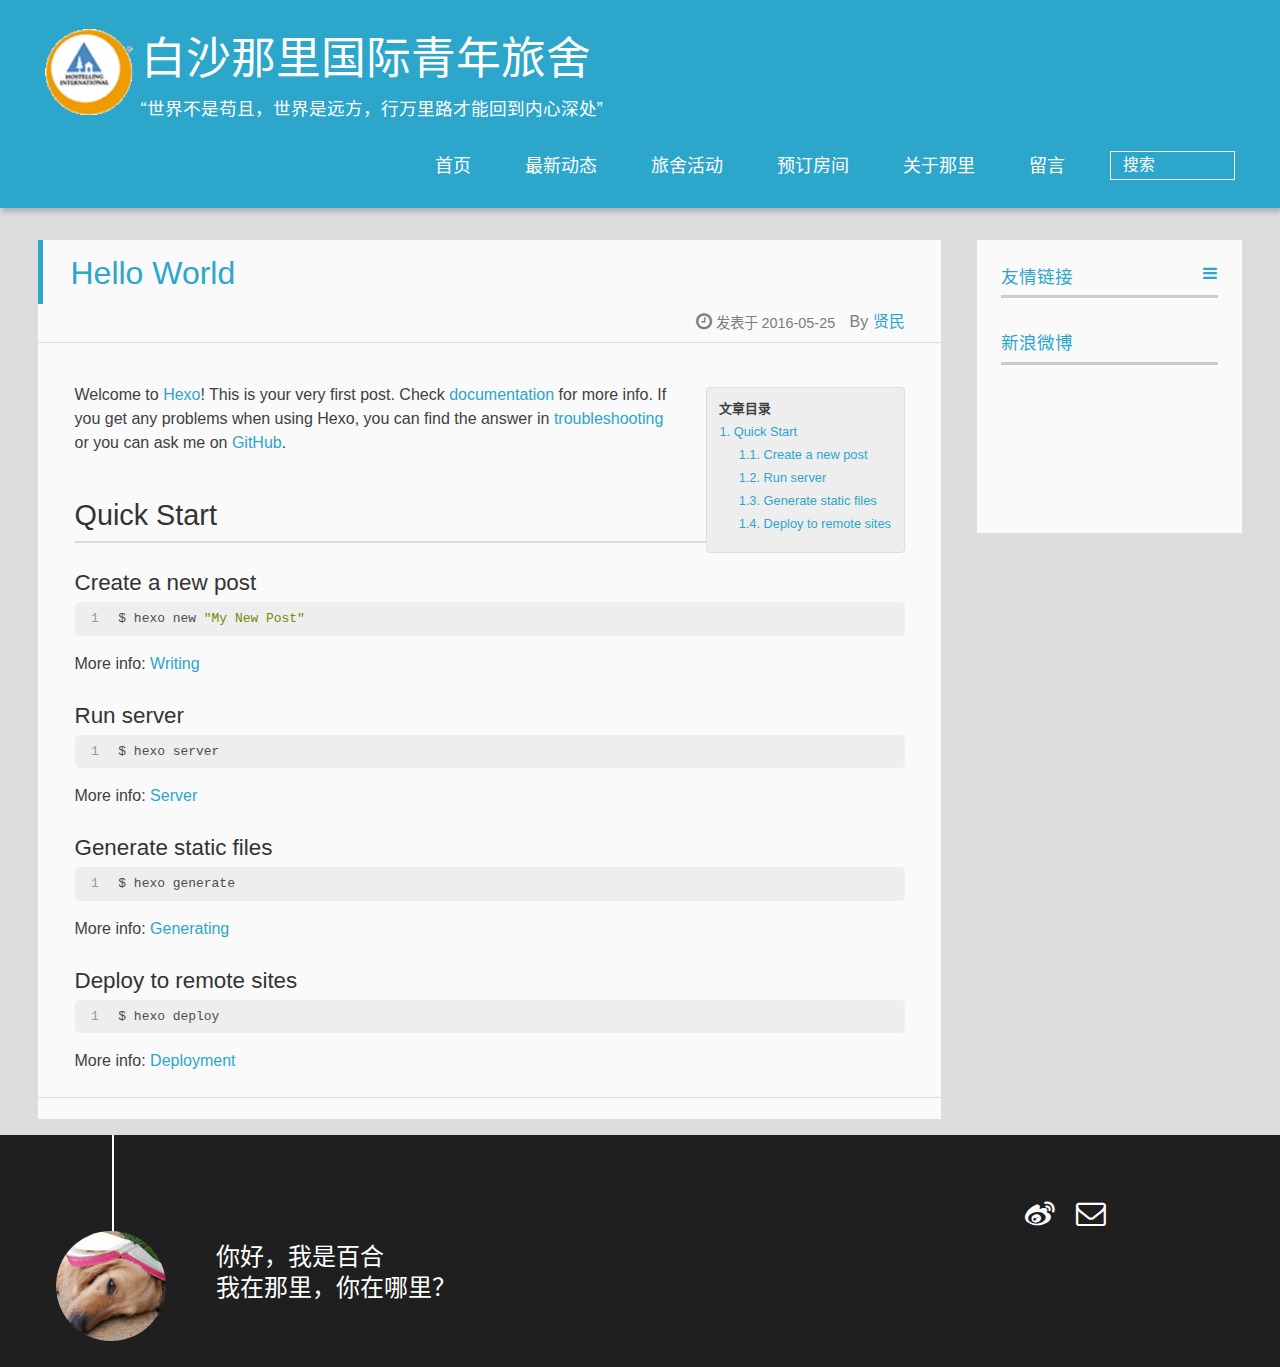
<file: 2016/05/25/hello-world/index.html>
<!DOCTYPE HTML>
<html lang="zh-CN">
<head>
  <meta charset="UTF-8">
  
    <title>Hello World | 白沙那里国际青年旅舍</title>
    <meta name="viewport" content="width=device-width, initial-scale=1,user-scalable=no">
    
    <meta name="author" content="贤民">
    

    
    <meta name="description" content="Welcome to Hexo! This is your very first post. Check documentation for more info. If you get any problems when using Hexo, you can find the answer in troubleshooting or you can ask me on GitHub.
Quick">
<meta property="og:type" content="article">
<meta property="og:title" content="Hello World">
<meta property="og:url" content="http://baishathere.com/2016/05/25/hello-world/index.html">
<meta property="og:site_name" content="白沙那里国际青年旅舍">
<meta property="og:description" content="Welcome to Hexo! This is your very first post. Check documentation for more info. If you get any problems when using Hexo, you can find the answer in troubleshooting or you can ask me on GitHub.
Quick">
<meta property="og:updated_time" content="2016-05-19T05:15:21.266Z">
<meta name="twitter:card" content="summary">
<meta name="twitter:title" content="Hello World">
<meta name="twitter:description" content="Welcome to Hexo! This is your very first post. Check documentation for more info. If you get any problems when using Hexo, you can find the answer in troubleshooting or you can ask me on GitHub.
Quick">

    
    
    <link rel="icon" href="/img/favicon.ico">
    
    
    <link rel="stylesheet" href="/css/style.css">
</head>

  <body>
    <header>
      
<div>
		
			<div id="imglogo">
				<a href="/"><img src="/img/yhalogo.png" alt="白沙那里国际青年旅舍" title="白沙那里国际青年旅舍"/></a>
			</div>
			
			<div id="textlogo">
				<h1 class="site-name"><a href="/" title="白沙那里国际青年旅舍">白沙那里国际青年旅舍</a></h1>
				<h2 class="blog-motto">“世界不是苟且，世界是远方，行万里路才能回到内心深处”</h2>
			</div>
			<div class="navbar"><a class="navbutton navmobile" href="#" title="菜单">
			</a></div>
			<nav class="animated">
				<ul>
					<ul>
					 
						<li><a href="/">首页</a></li>
					
						<li><a href="/">最新动态</a></li>
					
						<li><a href="/">旅舍活动</a></li>
					
						<li><a href="/">预订房间</a></li>
					
						<li><a href="/about">关于那里</a></li>
					
						<li><a href="/">留言</a></li>
					
					<li>
 					
					<form class="search" action="//google.com/search" method="get" accept-charset="utf-8">
						<label>Search</label>
						<input type="search" id="search" name="q" autocomplete="off" maxlength="20" placeholder="搜索" />
						<input type="hidden" name="q" value="site:baishathere.com">
					</form>
					
					</li>
				</ul>
			</nav>			
</div>
    </header>
    <div id="container">
      <div id="main" class="post" itemscope itemprop="blogPost">
  
	<article itemprop="articleBody"> 
		<header class="article-info clearfix">
  <h1 itemprop="name">
    
      <a href="/2016/05/25/hello-world/" title="Hello World" itemprop="url">Hello World</a>
  </h1>
  <p class="article-author">By
       
		<a href="/about" title="贤民" target="_blank" itemprop="author">贤民</a>
		
  <p class="article-time">
    <time datetime="2016-05-25T06:23:30.085Z" itemprop="datePublished"> 发表于 2016-05-25</time>
    
  </p>
</header>
	<div class="article-content">
		
		<div id="toc" class="toc-article">
			<strong class="toc-title">文章目录</strong>
		
			<ol class="toc"><li class="toc-item toc-level-2"><a class="toc-link" href="#Quick-Start"><span class="toc-number">1.</span> <span class="toc-text">Quick Start</span></a><ol class="toc-child"><li class="toc-item toc-level-3"><a class="toc-link" href="#Create-a-new-post"><span class="toc-number">1.1.</span> <span class="toc-text">Create a new post</span></a></li><li class="toc-item toc-level-3"><a class="toc-link" href="#Run-server"><span class="toc-number">1.2.</span> <span class="toc-text">Run server</span></a></li><li class="toc-item toc-level-3"><a class="toc-link" href="#Generate-static-files"><span class="toc-number">1.3.</span> <span class="toc-text">Generate static files</span></a></li><li class="toc-item toc-level-3"><a class="toc-link" href="#Deploy-to-remote-sites"><span class="toc-number">1.4.</span> <span class="toc-text">Deploy to remote sites</span></a></li></ol></li></ol>
		
		</div>
		
		<p>Welcome to <a href="https://hexo.io/" target="_blank" rel="external">Hexo</a>! This is your very first post. Check <a href="https://hexo.io/docs/" target="_blank" rel="external">documentation</a> for more info. If you get any problems when using Hexo, you can find the answer in <a href="https://hexo.io/docs/troubleshooting.html" target="_blank" rel="external">troubleshooting</a> or you can ask me on <a href="https://github.com/hexojs/hexo/issues" target="_blank" rel="external">GitHub</a>.</p>
<h2 id="Quick-Start"><a href="#Quick-Start" class="headerlink" title="Quick Start"></a>Quick Start</h2><h3 id="Create-a-new-post"><a href="#Create-a-new-post" class="headerlink" title="Create a new post"></a>Create a new post</h3><figure class="highlight bash"><table><tr><td class="gutter"><pre><span class="line">1</span><br></pre></td><td class="code"><pre><span class="line">$ hexo new <span class="string">"My New Post"</span></span><br></pre></td></tr></table></figure>
<p>More info: <a href="https://hexo.io/docs/writing.html" target="_blank" rel="external">Writing</a></p>
<h3 id="Run-server"><a href="#Run-server" class="headerlink" title="Run server"></a>Run server</h3><figure class="highlight bash"><table><tr><td class="gutter"><pre><span class="line">1</span><br></pre></td><td class="code"><pre><span class="line">$ hexo server</span><br></pre></td></tr></table></figure>
<p>More info: <a href="https://hexo.io/docs/server.html" target="_blank" rel="external">Server</a></p>
<h3 id="Generate-static-files"><a href="#Generate-static-files" class="headerlink" title="Generate static files"></a>Generate static files</h3><figure class="highlight bash"><table><tr><td class="gutter"><pre><span class="line">1</span><br></pre></td><td class="code"><pre><span class="line">$ hexo generate</span><br></pre></td></tr></table></figure>
<p>More info: <a href="https://hexo.io/docs/generating.html" target="_blank" rel="external">Generating</a></p>
<h3 id="Deploy-to-remote-sites"><a href="#Deploy-to-remote-sites" class="headerlink" title="Deploy to remote sites"></a>Deploy to remote sites</h3><figure class="highlight bash"><table><tr><td class="gutter"><pre><span class="line">1</span><br></pre></td><td class="code"><pre><span class="line">$ hexo deploy</span><br></pre></td></tr></table></figure>
<p>More info: <a href="https://hexo.io/docs/deployment.html" target="_blank" rel="external">Deployment</a></p>
  
	</div>
		<footer class="article-footer clearfix">
<div class="article-catetags">


</div>



	<div class="article-share" id="share">
	
	<div class="share-jiathis">
	  
<div class="jiathis_style_24x24">
	<a class="jiathis_button_tsina"></a>
	<a class="jiathis_button_weixin"></a>
	<a class="jiathis_button_renren"></a>
	<a class="jiathis_button_qzone"></a>
	<a class="jiathis_button_googleplus"></a>
	<a class="jiathis_button_douban"></a>
	<a href="http://www.jiathis.com/share" class="jiathis jiathis_txt jtico jtico_jiathis" target="_blank"></a>
	<a class="jiathis_counter_style"></a>
</div>
<script type="text/javascript" >
    var jiathis_config={
    data_track_clickback:true,
    sm:"copy,renren,cqq",
    pic:"",
    summary:"",
    
  </script> 
<script type="text/javascript" src="//v3.jiathis.com/code/jia.js?uid=
" charset="utf-8"></script>      

	 </div>
	
	</div>


</footer>

   	       
	</article>
	
	

</div>  
      <div class="openaside"><a class="navbutton" href="#" title="显示侧边栏"></a></div>

  <div id="toc" class="toc-aside">
  <strong class="toc-title">文章目录</strong>
 
 <ol class="toc"><li class="toc-item toc-level-2"><a class="toc-link" href="#Quick-Start"><span class="toc-number">1.</span> <span class="toc-text">Quick Start</span></a><ol class="toc-child"><li class="toc-item toc-level-3"><a class="toc-link" href="#Create-a-new-post"><span class="toc-number">1.1.</span> <span class="toc-text">Create a new post</span></a></li><li class="toc-item toc-level-3"><a class="toc-link" href="#Run-server"><span class="toc-number">1.2.</span> <span class="toc-text">Run server</span></a></li><li class="toc-item toc-level-3"><a class="toc-link" href="#Generate-static-files"><span class="toc-number">1.3.</span> <span class="toc-text">Generate static files</span></a></li><li class="toc-item toc-level-3"><a class="toc-link" href="#Deploy-to-remote-sites"><span class="toc-number">1.4.</span> <span class="toc-text">Deploy to remote sites</span></a></li></ol></li></ol>
 
  </div>

<div id="asidepart">
<div class="closeaside"><a class="closebutton" href="#" title="隐藏侧边栏"></a></div>
<aside class="clearfix">

  

  

  <div class="linkslist">
  <p class="asidetitle">友情链接</p>
    <ul>
        
    </ul>
</div>

  


  <div class="weiboshow">
  <p class="asidetitle">新浪微博</p>
    <iframe width="100%" height="119" class="share_self"  frameborder="0" scrolling="no" src="http://widget.weibo.com/weiboshow/index.php?language=&width=0&height=119&fansRow=2&ptype=1&speed=0&skin=9&isTitle=1&noborder=1&isWeibo=0&isFans=0&uid=null&verifier=db97bf65&dpc=1"></iframe>
</div>


</aside>
</div>
    </div>
    <footer><div id="footer" >
  
	<div class="line">
	  <span></span>
	  <div class="author"></div>
	</div>
  
	
	<section class="info">
		<p> 你好，我是百合 <br/>
			我在那里，你在哪里？</p>
	</section>
	 
	<div class="social-font" class="clearfix">
		
		<a href="http://weibo.com/baishathere" target="_blank" class="icon-weibo" title="微博"></a>
		
		
		
		
		
		
		
		
		
		
		<a href="mailto:xianmin12@qq.com" target="_blank" class="icon-email" title="Email Me"></a>
		
	</div>
			
		


</div>
</footer>
    <script src="/js/jquery-2.0.3.min.js"></script>
<script src="/js/jquery.imagesloaded.min.js"></script>
<script src="/js/gallery.js"></script>
<script src="/js/jquery.qrcode-0.12.0.min.js"></script>
<link rel="stylesheet" href="/css/home.css">

<!-- unslider -->
<script src="/js/unslider-min.js"></script>
<link rel="stylesheet" href="/css/unslider.css">
<script>
 $('.home-slider').unslider({
   arrows: false,
   nav: false,
   autoplay: true,
   speed: 1500,
 });
</script>

<script>
 $('.home-slider2').unslider({
   arrows: true,
   nav: false,
   autoplay: true,
   speed: 1500,
 });
</script>

<script type="text/javascript">
$(document).ready(function(){ 
  $('.navbar').click(function(){
    $('header nav').toggleClass('shownav');
  });
  var myWidth = 0;
  function getSize(){
    if( typeof( window.innerWidth ) == 'number' ) {
      myWidth = window.innerWidth;
    } else if( document.documentElement && document.documentElement.clientWidth) {
      myWidth = document.documentElement.clientWidth;
    };
  };
  var m = $('#main'),
      a = $('#asidepart'),
      c = $('.closeaside'),
      o = $('.openaside');
  c.click(function(){
    a.addClass('fadeOut').css('display', 'none');
    o.css('display', 'block').addClass('fadeIn');
    m.addClass('moveMain');
  });
  o.click(function(){
    o.css('display', 'none').removeClass('beforeFadeIn');
    a.css('display', 'block').removeClass('fadeOut').addClass('fadeIn');      
    m.removeClass('moveMain');
  });
  $(window).scroll(function(){
    o.css("top",Math.max(80,260-$(this).scrollTop()));
  });
  
  $(window).resize(function(){
    getSize(); 
    if (myWidth >= 1024) {
      $('header nav').removeClass('shownav');
    }else{
      m.removeClass('moveMain');
      a.css('display', 'block').removeClass('fadeOut');
      o.css('display', 'none');
      
      $('#toc.toc-aside').css('display', 'none');
        
    }
  });
});
</script>

<script type="text/javascript">
$(document).ready(function(){ 
  var ai = $('.article-content>iframe'),
      ae = $('.article-content>embed'),
      t  = $('#toc'),
      ta = $('#toc.toc-aside'),
      o  = $('.openaside'),
      c  = $('.closeaside');
  if(ai.length>0){
    ai.wrap('<div class="video-container" />');
  };
  if(ae.length>0){
   ae.wrap('<div class="video-container" />');
  };
  c.click(function(){
    ta.css('display', 'block').addClass('fadeIn');
  });
  o.click(function(){
    ta.css('display', 'none');
  });
  $(window).scroll(function(){
    ta.css("top",Math.max(140,320-$(this).scrollTop()));
  });
});
</script>










<link rel="stylesheet" href="/fancybox/jquery.fancybox.css" media="screen" type="text/css">
<script src="/fancybox/jquery.fancybox.pack.js"></script>
<script type="text/javascript">
$(document).ready(function(){ 
  $('.article-content').each(function(i){
    $(this).find('img').each(function(){
      if ($(this).parent().hasClass('fancybox')) return;
      var alt = this.alt;
      if (alt) $(this).after('<span class="caption">' + alt + '</span>');
      $(this).wrap('<a href="' + this.src + '" title="' + alt + '" class="fancybox"></a>');
    });
    $(this).find('.fancybox').each(function(){
      $(this).attr('rel', 'article' + i);
    });
  });
  if($.fancybox){
    $('.fancybox').fancybox();
  }
}); 
</script>



<!-- Analytics Begin -->





<!-- Analytics End -->

<!-- Totop Begin -->

	<div id="totop">
	<a title="返回顶部"><img src="/img/scrollup.png"/></a>
	</div>
	<script src="/js/totop.js"></script>

<!-- Totop End -->

<!-- MathJax Begin -->
<!-- mathjax config similar to math.stackexchange -->


<!-- MathJax End -->

<!-- Tiny_search Begin -->

<!-- Tiny_search End -->

  </body>
</html>
</file>
<file: css/style.css>
html,
body,
div,
span,
applet,
object,
iframe,
h1,
h2,
h3,
h4,
h5,
h6,
p,
blockquote,
pre,
a,
abbr,
acronym,
address,
big,
cite,
code,
del,
dfn,
em,
img,
ins,
kbd,
q,
s,
samp,
small,
strike,
strong,
sub,
sup,
tt,
var,
dl,
dt,
dd,
ol,
ul,
li,
fieldset,
form,
label,
legend,
table,
caption,
tbody,
tfoot,
thead,
tr,
th,
td {
  margin: 0;
  padding: 0;
  border: 0;
  outline: 0;
  font-weight: inherit;
  font-style: inherit;
  font-family: inherit;
  font-size: 100%;
  vertical-align: baseline;
}
body {
  line-height: 1;
  color: #000;
  background: #fff;
}
ol,
ul {
  list-style: none;
}
table {
  border-collapse: separate;
  border-spacing: 0;
  vertical-align: middle;
}
caption,
th,
td {
  text-align: left;
  font-weight: normal;
  vertical-align: middle;
}
a img {
  border: none;
}
/* custom Font*/
@font-face {
  font-family: "covered_by_your_graceregular";
  font-weight: normal;
  font-style: normal;
  src: url("../font/coveredbyyourgrace-webfont.eot");
  src: url("../font/coveredbyyourgrace-webfont.eot?#iefix") format('embedded-opentype'), url("../font/coveredbyyourgrace-webfont.svg#covered_by_your_graceregular") format('svg'), url("../font/coveredbyyourgrace-webfont.woff") format('woff'), url("../font/coveredbyyourgrace-webfont.ttf") format('truetype');
}
/* icon Font */
@font-face {
  font-family: "FontAwesome";
  font-style: normal;
  font-weight: normal;
  src: url("../font/fontawesome-webfont.eot?v=#4.0.3");
  src: url("../font/fontawesome-webfont.eot?#iefix&v=#4.0.3") format("embedded-opentype"), url("../font/fontawesome-webfont.woff?v=#4.0.3") format("woff"), url("../font/fontawesome-webfont.ttf?v=#4.0.3") format("truetype"), url("../font/fontawesome-webfont.svg#fontawesomeregular?v=#4.0.3") format("svg");
}
@font-face {
  font-family: "fontdiao";
  font-weight: normal;
  font-style: normal;
  src: url("../font/fontdiao.eot");
  src: url("../font/fontdiao.eot?#iefix") format('embedded-opentype'), url("../font/fontdiao.svg#fontdiao") format('svg'), url("../font/fontdiao.woff") format('woff'), url("../font/fontdiao.ttf") format('truetype');
}
/* Public style */
* {
  -webkit-margin-before: 0;
  -webkit-margin-after: 0;
}
body {
  background: #ddd;
  font-family: "Helvetica Neue", "Helvetica", "Microsoft YaHei", "WenQuanYi Micro Hei", Arial, sans-serif;
  font-size: 100%;
  color: #817c7c;
  line-height: 1.5;
  min-height: 100vh;
  display: -webkit-flex;
  display: -webkit-box;
  display: -moz-box;
  display: -webkit-flex;
  display: -ms-flexbox;
  display: box;
  display: flex;
  -webkit-flex-direction: column;
  -webkit-box-orient: vertical;
  -moz-box-orient: vertical;
  -o-box-orient: vertical;
  -webkit-flex-direction: column;
  -ms-flex-direction: column;
  flex-direction: column;
}
iframe {
  margin-top: 10px;
}
small {
  font-size: 80%;
}
sub,
sup {
  font-size: 75%;
  line-height: 0;
  position: relative;
  vertical-align: baseline;
}
sup {
  top: -0.5em;
  padding-left: 0.3em;
}
sub {
  bottom: -0.25em;
}
a {
  text-decoration: none;
  color: #817c7c;
}
a:hover,
a:focus {
  outline: 0;
  text-decoration: none;
  -webkit-transition: color 0.25s, background 0.5s;
  -moz-transition: color 0.25s, background 0.5s;
  -o-transition: color 0.25s, background 0.5s;
  -ms-transition: color 0.25s, background 0.5s;
  transition: color 0.25s, background 0.5s;
}
a:hover:before {
  -webkit-transition: color 0.25s, background 0.5s;
  -moz-transition: color 0.25s, background 0.5s;
  -o-transition: color 0.25s, background 0.5s;
  -ms-transition: color 0.25s, background 0.5s;
  transition: color 0.25s, background 0.5s;
}
input:focus {
  outline: none;
}
input,
button {
  margin: 0;
  padding: 0;
}
input::-moz-focus-inner,
button::-moz-focus-inner {
  border: 0;
  padding: 0;
}
h1 {
  font-size: 1.5em;
}
.fa {
  display: inline-block;
  font-family: FontAwesome;
  font-style: normal;
  font-weight: normal;
  line-height: 1;
  -webkit-font-smoothing: antialiased;
  -moz-osx-font-smoothing: grayscale;
}
.clearfix {
  zoom: 1;
}
.clearfix:before,
.clearfix:after {
  content: "";
  display: table;
}
.clearfix:after {
  clear: both;
}
::-webkit-input-placeholder {
  color: #fff;
  padding: 2px 0 0 4px;
}
::-moz-placeholder {
  color: #fff;
  padding: 2px 0 0 4px;
}
:-ms-input-placeholder {
  color: #fff;
  padding: 2px 0 0 4px;
}
::-webkit-input-placeholder::before {
  font-family: "FontAwesome";
  -webkit-font-smoothing: antialiased;
  -moz-osx-font-smoothing: grayscale;
  content: "\f002";
  padding-right: 4px;
}
::-moz-placeholder:before {
  font-family: "FontAwesome";
  -webkit-font-smoothing: antialiased;
  -moz-osx-font-smoothing: grayscale;
  content: "\f002";
  padding-right: 4px;
}
:-ms-input-placeholder::before {
  font-family: "FontAwesome";
  -webkit-font-smoothing: antialiased;
  -moz-osx-font-smoothing: grayscale;
  content: "\f002";
  padding-right: 4px;
}
input[type="search"]::-webkit-search-cancel-button,
input[type="search"]::-webkit-search-decoration {
  -webkit-appearance: none;
}
::-webkit-search-cancel-button:after {
  font-family: "FontAwesome";
  -webkit-font-smoothing: antialiased;
  -moz-osx-font-smoothing: grayscale;
  content: '\f00d';
  color: #fff;
  padding-right: 4px;
}
/* css3 animate */
.animated {
  -webkit-animation-fill-mode: both;
  -moz-animation-fill-mode: both;
  -o-animation-fill-mode: both;
  -ms-animation-fill-mode: both;
  animation-fill-mode: both;
  -webkit-animation-duration: 1s;
  -moz-animation-duration: 1s;
  -o-animation-duration: 1s;
  -ms-animation-duration: 1s;
  animation-duration: 1s;
}
@-webkit-keyframes fadeIn {
  0% {
    opacity: 0;
    -ms-filter: "progid:DXImageTransform.Microsoft.Alpha(Opacity=0)";
    filter: alpha(opacity=0);
  }
  100% {
    opacity: 1;
    -ms-filter: none;
    filter: none;
  }
}
.fadeIn {
  -webkit-animation-name: fadeIn;
  -moz-animation-name: fadeIn;
  -o-animation-name: fadeIn;
  -ms-animation-name: fadeIn;
  animation-name: fadeIn;
}
.fadeOut {
  -webkit-animation-name: fadeOut;
  -moz-animation-name: fadeOut;
  -o-animation-name: fadeOut;
  -ms-animation-name: fadeOut;
  animation-name: fadeOut;
}
@-moz-keyframes fadeInDown {
  0% {
    opacity: 0;
    -ms-filter: "progid:DXImageTransform.Microsoft.Alpha(Opacity=0)";
    filter: alpha(opacity=0);
    -webkit-transform: translateY(-20px);
    -moz-transform: translateY(-20px);
    -o-transform: translateY(-20px);
    -ms-transform: translateY(-20px);
    transform: translateY(-20px);
  }
  100% {
    opacity: 1;
    -ms-filter: none;
    filter: none;
    -webkit-transform: translateY(0);
    -moz-transform: translateY(0);
    -o-transform: translateY(0);
    -ms-transform: translateY(0);
    transform: translateY(0);
  }
}
@-webkit-keyframes fadeInDown {
  0% {
    opacity: 0;
    -ms-filter: "progid:DXImageTransform.Microsoft.Alpha(Opacity=0)";
    filter: alpha(opacity=0);
    -webkit-transform: translateY(-20px);
    -moz-transform: translateY(-20px);
    -o-transform: translateY(-20px);
    -ms-transform: translateY(-20px);
    transform: translateY(-20px);
  }
  100% {
    opacity: 1;
    -ms-filter: none;
    filter: none;
    -webkit-transform: translateY(0);
    -moz-transform: translateY(0);
    -o-transform: translateY(0);
    -ms-transform: translateY(0);
    transform: translateY(0);
  }
}
@-o-keyframes fadeInDown {
  0% {
    opacity: 0;
    -ms-filter: "progid:DXImageTransform.Microsoft.Alpha(Opacity=0)";
    filter: alpha(opacity=0);
    -webkit-transform: translateY(-20px);
    -moz-transform: translateY(-20px);
    -o-transform: translateY(-20px);
    -ms-transform: translateY(-20px);
    transform: translateY(-20px);
  }
  100% {
    opacity: 1;
    -ms-filter: none;
    filter: none;
    -webkit-transform: translateY(0);
    -moz-transform: translateY(0);
    -o-transform: translateY(0);
    -ms-transform: translateY(0);
    transform: translateY(0);
  }
}
@keyframes fadeInDown {
  0% {
    opacity: 0;
    -ms-filter: "progid:DXImageTransform.Microsoft.Alpha(Opacity=0)";
    filter: alpha(opacity=0);
    -webkit-transform: translateY(-20px);
    -moz-transform: translateY(-20px);
    -o-transform: translateY(-20px);
    -ms-transform: translateY(-20px);
    transform: translateY(-20px);
  }
  100% {
    opacity: 1;
    -ms-filter: none;
    filter: none;
    -webkit-transform: translateY(0);
    -moz-transform: translateY(0);
    -o-transform: translateY(0);
    -ms-transform: translateY(0);
    transform: translateY(0);
  }
}
body >header {
  width: 100%;
  -webkit-box-shadow: 2px 4px 5px rgba(3,3,3,0.2);
  box-shadow: 2px 4px 5px rgba(3,3,3,0.2);
  background: url("../") center #2ca6cb;
  color: #fff;
  padding: 1em 0 0.8em;
}
@media only screen and (min-width: 1024px) {
  body >header {
    padding: 1.8em 0 1.5em;
  }
}
body >header >div {
  width: 95%;
  margin: 0 auto;
  position: relative;
  overflow: hidden;
}
@media only screen and (min-width: 1024px) {
  body >header >div {
    width: 93%;
  }
}
body >header a {
  display: block;
  color: #fff;
}
#imglogo {
  float: left;
  width: 4em;
  height: 4em;
}
@media only screen and (min-width: 768px) {
  #imglogo {
    width: 5em;
  }
}
@media only screen and (min-width: 1024px) {
  #imglogo {
    width: 5.5em;
  }
}
#imglogo img {
  width: 4em;
}
@media only screen and (min-width: 768px) {
  #imglogo img {
    width: 5em;
  }
}
@media only screen and (min-width: 1024px) {
  #imglogo img {
    width: 5.5em;
  }
}
#textlogo {
  float: left;
  width: 75%;
  margin-left: 0.5em;
}
#textlogo h1.site-name {
  width: 86%;
  font-family: "covered_by_your_graceregular";
  font-size: 200%;
  line-height: 1.5;
  -webkit-font-smoothing: antialiased;
  -moz-osx-font-smoothing: grayscale;
}
@media only screen and (min-width: 768px) {
  #textlogo h1.site-name {
    font-size: 240%;
  }
}
@media only screen and (min-width: 1024px) {
  #textlogo h1.site-name {
    font-size: 280%;
  }
}
#textlogo h2.blog-motto {
  font-size: 0.7em;
  font-weight: normal;
}
@media only screen and (min-width: 768px) {
  #textlogo h2.blog-motto {
    font-size: 100%;
  }
}
@media only screen and (min-width: 1024px) {
  #textlogo h2.blog-motto {
    font-size: 110%;
  }
}
.navbar {
  position: absolute;
  width: 2em;
  right: 0em;
  top: 1em;
  padding: 0.5em;
}
@media only screen and (min-width: 1024px) {
  .navbar {
    display: none;
  }
}
.navbutton::before {
  font-family: "FontAwesome";
  -webkit-font-smoothing: antialiased;
  -moz-osx-font-smoothing: grayscale;
  content: "\f0c9";
}
.navmobile::before {
  padding-left: 1em;
}
header nav {
  float: left;
  width: 100%;
  font-size: 112.5%;
  padding-top: 0.5em;
  max-height: 0.01em;
  -webkit-transition: max-height 1s ease-out;
  -moz-transition: max-height 1s ease-out;
  -o-transition: max-height 1s ease-out;
  -ms-transition: max-height 1s ease-out;
  transition: max-height 1s ease-out;
}
@media only screen and (min-width: 568px) {
  header nav {
    width: 50%;
  }
}
@media only screen and (min-width: 1024px) {
  header nav {
    float: right;
    width: auto;
    margin-top: 1em;
    max-height: none;
  }
}
@media only screen and (min-width: 1024px) {
  header nav ul {
    float: right;
  }
}
@media only screen and (min-width: 1024px) {
  header nav ul li {
    float: left;
  }
}
header nav ul li a {
  padding: 0.2em 0 0.2em 1em;
}
@media only screen and (min-width: 1024px) {
  header nav ul li a {
    padding: 0.2em 1.5em;
  }
}
header nav ul li a:hover {
  background: #1b7f9e;
  color: #e9cd4c;
}
.shownav {
  max-height: 40em;
}
.search {
  padding: 0.1em 0 0 1em;
}
.search input {
  -webkit-appearance: textfield;
  font-size: 0.87em;
  line-height: 1.7;
  border: 1px solid #fff;
  color: #fff;
  background: transparent;
  width: 80%;
  padding-left: 0.5em;
}
@media only screen and (min-width: 1024px) {
  .search input {
    width: 8em;
    -webkit-transition: 0.5s width;
    -moz-transition: 0.5s width;
    -o-transition: 0.5s width;
    -ms-transition: 0.5s width;
    transition: 0.5s width;
  }
  .search input:focus {
    width: 15em;
  }
}
.search label {
  display: none;
}
/* index layout */
#container {
  -webkit-flex: 1;
  width: 95%;
  margin: 0 auto;
  overflow: hidden;
}
@media only screen and (min-width: 768px) {
  #container {
    width: 96%;
  }
}
@media only screen and (min-width: 1024px) {
  #container {
    width: 94%;
  }
}
@media only screen and (min-width: 1560px) {
  #container {
    width: 82%;
  }
}
#main {
  margin: 1em 0 0;
  line-height: 1.8;
}
@media only screen and (min-width: 1024px) {
  #main {
    margin: 2em 0 0;
    width: 75%;
    float: left;
    -webkit-transition: margin 0.5s ease-out;
    -moz-transition: margin 0.5s ease-out;
    -o-transition: margin 0.5s ease-out;
    -ms-transition: margin 0.5s ease-out;
    transition: margin 0.5s ease-out;
  }
}
#main section.post {
  background: #fafafa;
  margin-bottom: 0.125em;
}
#main section.post a {
  display: block;
  border-left: 0.5em solid #ccc;
  -webkit-transition: border-left 0.45s;
  -moz-transition: border-left 0.45s;
  -o-transition: border-left 0.45s;
  -ms-transition: border-left 0.45s;
  transition: border-left 0.45s;
  padding: 0.5em;
}
@media only screen and (min-width: 768px) {
  #main section.post a {
    padding: 1em;
  }
}
#main section.post a:hover {
  border-left: 0.5em solid #2ca6cb;
}
#main section.post a h1 {
  color: #2ca6cb;
  line-height: 2;
}
#main section.post a p {
  color: #817c7c;
}
#main section.post a time {
  color: #817c7c;
  display: block;
  margin: 0.5em 0;
  font-size: 0.9em;
}
#main article.post-expand {
  background: #fafafa;
  margin-bottom: 3.5em;
}
#main article.post-expand .img-logo {
  max-width: 180px;
  max-height: 96px;
  display: block !important;
  margin-right: 0.7em;
  margin-left: 0.7em;
  padding: 0;
  float: right;
  clear: right;
}
#main article.post-expand .img-topic {
  max-width: 300px;
  max-height: 1800px;
  display: block !important;
  margin-left: 0.7em;
  margin-right: 0.7em;
  padding: 0;
  float: right;
  clear: right;
}
#main article.post-expand .article-more-link a {
  display: inline-block;
  line-height: 1em;
  padding: 6px 15px;
  -webkit-border-radius: 15px;
  border-radius: 15px;
  background: #ddd;
  color: #817c7c;
  text-decoration: none;
}
#main article.post-expand .article-more-link a:hover {
  background: #2ca6cb;
  color: #fff;
  text-decoration: none;
}
#archive-page section.post a {
  font-size: 0.9em;
  padding: 0.5em !important;
}
@media only screen and (min-width: 768px) {
  #archive-page section.post a time {
    padding-left: 1em;
  }
}
.moveMain {
  margin-left: 10% !important;
}
.unexpand .prev {
  border-left: 0.5em solid #ccc;
}
.unexpand .prev:hover {
  border-left: 0.5em solid #2ca6cb;
}
#page-nav {
  background: #fafafa;
  text-align: center;
  overflow: hidden;
}
#page-nav a {
  display: inline-block;
  padding: 0.5em 1em;
}
#page-nav a {
  color: #2ca6cb;
}
#page-nav a:hover {
  background: #ccc;
  color: #2ca6cb;
}
#page-nav .prev {
  float: left;
  -webkit-transition: border-left 0.5s;
  -moz-transition: border-left 0.5s;
  -o-transition: border-left 0.5s;
  -ms-transition: border-left 0.5s;
  transition: border-left 0.5s;
}
#page-nav .prev span:before {
  font-family: "FontAwesome";
  -webkit-font-smoothing: antialiased;
  -moz-osx-font-smoothing: grayscale;
  content: "\f053";
  padding-right: 0.5em;
}
#page-nav .next {
  float: right;
}
#page-nav .next span:before {
  font-family: "FontAwesome";
  -webkit-font-smoothing: antialiased;
  -moz-osx-font-smoothing: grayscale;
  content: "\f054";
  padding-left: 0.5em;
}
#page-nav .page-number {
  display: none;
  padding: 0.5em 1em;
}
@media only screen and (min-width: 768px) {
  #page-nav .page-number {
    display: inline-block;
  }
}
#page-nav .current {
  color: #b8b8b8;
  font-weight: bold;
}
#page-nav .space {
  color: #2ca6cb;
}
/* page layout */
@media only screen and (min-width: 1024px) {
  .page {
    margin-left: 10% !important;
  }
}
/* archive layout */
.category-icon:before,
.tag-icon:before,
.archive-icon:before {
  font-family: "FontAwesome";
  -webkit-font-smoothing: antialiased;
  -moz-osx-font-smoothing: grayscale;
  color: #ccc;
  font-size: 100%;
  padding-right: 0.3em;
}
.category-icon:before {
  content: "\f07b";
}
.tag-icon:before {
  content: "\f02c";
}
.archive-icon:before {
  content: "\f187";
}
.archive-title {
  margin: 1em 0;
  padding: 2em;
  background: #fafafa;
  border-left: 0.5em solid #ccc;
}
@media only screen and (min-width: 1024px) {
  .archive-title {
    margin: 2em 0;
    width: 18.5%;
    padding-left: 0.5%;
    float: left;
  }
}
.archive-title h2 {
  width: 90%;
  color: #2ca6cb;
  font-size: 120%;
}
.archive-title a {
  color: #2ca6cb;
  -webkit-transition: color 0.5s;
  -moz-transition: color 0.5s;
  -o-transition: color 0.5s;
  -ms-transition: color 0.5s;
  transition: color 0.5s;
}
.archive-title a:hover {
  color: #2ca6cb;
  -webkit-transition: color 0.5s;
  -moz-transition: color 0.5s;
  -o-transition: color 0.5s;
  -ms-transition: color 0.5s;
  transition: color 0.5s;
}
.current {
  color: #ea6753 !important;
}
@media only screen and (min-width: 768px) {
  .archive-part {
    min-height: 200px;
  }
}
@media only screen and (min-width: 1024px) {
  .archive-part {
    float: right;
    margin-left: 2% !important;
  }
}
.archive-part section.post {
  width: 100%;
}
.archive-part section.post time {
  font-size: 1.1em !important;
  float: left;
}
@media only screen and (max-width: 568px) {
  .archive-part section.post time {
    width: 100%;
  }
}
@media only screen and (min-width: 568px) {
  .archive-part section.post time {
    width: 20%;
  }
}
@media only screen and (min-width: 768px) {
  .archive-nav {
    width: 100%;
    float: left;
    margin-top: 1em;
  }
}
/* tags&categories layout */
.all-list-box {
  min-height: 400px;
}
.post,
.page,
.link,
.photo {
  background: #fafafa;
}
.post a,
.page a,
.link a,
.photo a {
  color: #2ca6cb;
}
.post a:hover,
.page a:hover,
.link a:hover,
.photo a:hover {
  color: #ea6753;
}
@media only screen and (min-width: 768px) {
  article header.article-info {
    border-bottom: 1px solid #dbdbdb;
  }
}
article header.article-info >h1 {
  padding: 0.2em 3%;
  font-size: 170%;
  line-height: 1.5;
  word-wrap: break-word;
  word-break: normal;
  -webkit-font-smoothing: antialiased;
  -moz-osx-font-smoothing: grayscale;
  border-left: 5px solid #2ca6cb;
}
@media only screen and (min-width: 1024px) {
  article header.article-info >h1 {
    font-size: 200%;
    padding-top: 0.3em;
  }
}
article header.article-info >p.article-author {
  padding: 0.3em 4% 0.3em 0;
  text-align: right;
  border-bottom: 1px solid #dbdbdb;
}
@media only screen and (min-width: 768px) {
  article header.article-info >p.article-author {
    float: right;
    border-bottom: none;
  }
}
article header.article-info >p.article-time {
  padding-top: 0.5em;
  font-size: 0.8em;
  text-align: center;
  margin-bottom: -2.7em;
}
@media only screen and (min-width: 768px) {
  article header.article-info >p.article-time {
    float: right;
    margin-right: 1em;
    padding-top: 0.1em;
    font-size: 0.9em;
  }
}
article header.article-info >p.article-time:before {
  font-family: "FontAwesome";
  font-size: 130%;
  content: "\f017";
  -webkit-font-smoothing: antialiased;
  -moz-osx-font-smoothing: grayscale;
}
article .article-content {
  padding: 1.5em 4%;
  color: #413f3f;
  font-size: 100%;
}
article .article-content:before,
article .article-content:after {
  content: "";
  display: block;
  clear: both;
}
article .article-content .kb {
  padding: 0.1em 0.6em;
  border: 1px solid #ccc;
  background-color: code-color;
  color: #8f8f8f;
  -webkit-box-shadow: 0 1px 0 rgba(0,0,0,0.2), 0 0 0 2px #fff inset;
  box-shadow: 0 1px 0 rgba(0,0,0,0.2), 0 0 0 2px #fff inset;
  -webkit-border-radius: 3px;
  border-radius: 3px;
  display: inline-block;
  margin: 0 0.1em;
  text-shadow: 0 1px 0 #fff;
  line-height: 1.5;
  white-space: nowrap;
}
article .article-content h1,
article .article-content h2 {
  font-size: 180%;
  line-height: 1.2em;
  padding-bottom: 0.3em;
  margin-top: 1.5em;
  border-bottom: 2px solid #dbdbdb;
}
article .article-content h3 {
  font-size: 140%;
  line-height: 1em;
  margin-top: 1.3em;
}
article .article-content h4,
article .article-content h5,
article .article-content h6 {
  font-size: 140%;
}
article .article-content h1,
article .article-content h2,
article .article-content h3,
article .article-content h4,
article .article-content h5,
article .article-content h6 {
  color: #333;
  -webkit-font-smoothing: antialiased;
  -moz-osx-font-smoothing: grayscale;
}
article .article-content h1 >code,
article .article-content h2 >code,
article .article-content h3 >code,
article .article-content h4 >code,
article .article-content h5 >code,
article .article-content h6 >code {
  color: #a3a3a3;
}
article .article-content hr {
  border: 1px solid #dbdbdb;
}
article .article-content strong {
  font-weight: bold;
}
article .article-content em {
  font-style: italic;
}
article .article-content acronym,
article .article-content abbr {
  border-bottom: 1px dotted;
}
article .article-content blockquote {
  border-left: 0.2em solid #2ca6cb;
  margin: 0.65em 0 0.65em 1%;
  padding-left: 1%;
  line-height: 1.5;
  font-size: 100%;
  color: #808080;
}
article .article-content blockquote footer {
  background: #fafafa;
  padding: 0;
  margin: 0;
  font-size: 80%;
  line-height: 1em;
}
article .article-content blockquote cite {
  font-style: italic;
  padding-left: 0.5em;
}
article .article-content ul,
article .article-content ol {
  padding-left: 1.5em;
  font-size: 100%;
  padding-top: 0.7em;
}
@media only screen and (min-width: 768px) {
  article .article-content ul,
  article .article-content ol {
    padding-left: 1.5em;
  }
}
article .article-content ul li {
  list-style: disc;
  text-align: match-parent;
}
article .article-content ol li {
  list-style-type: decimal;
}
article .article-content dl dt {
  font-weight: blod;
}
article .article-content ul li>code,
article .article-content ol li>code,
article .article-content p code,
article .article-content strong code,
article .article-content em code,
article .article-content table th>code,
article .article-content table td>code {
  font-family: Monaco, Menlo, Consolas, Courier New, monospace;
  background: #eee;
  color: #d14;
  border: 1px solid #d6d6d6;
  padding: 0 5px;
  margin: 0 2px;
  font-size: 90%;
  white-space: nowrap;
  text-shadow: 0 1px #fff;
  -webkit-border-radius: 0.25em;
  -webkit-border-radius: 0.25em;
  border-radius: 0.25em;
}
article .article-content p {
  line-height: 1.5;
  margin-top: 0.7em;
}
@media only screen and (min-width: 1024px) {
  article .article-content p {
    margin-top: 1em;
  }
}
article .article-content img,
article .article-content video,
article .article-content figure img {
  max-width: 100%;
  height: auto;
  vertical-align: middle;
  padding-top: 0.5em;
}
@media only screen and (min-width: 1024px) {
  article .article-content img,
  article .article-content video,
  article .article-content figure img {
    padding-top: 0.7em;
  }
}
article .article-content .img-topic,
article .article-content .img-logo {
  display: none;
}
article .article-content .img-center {
  display: block;
  margin: auto;
}
article .article-content .img-shadow {
  -webkit-box-shadow: 0 0 2px 3px #ddd;
  box-shadow: 0 0 2px 3px #ddd;
}
article .article-content figcaption,
article .article-content .caption {
  display: block;
  margin-top: 0.3em;
  color: #808080;
  position: relative;
  font-size: 0.9em;
  padding-left: 1.3em;
}
article .article-content figcaption:before,
article .article-content .caption:before {
  content: '\f040';
  position: absolute;
  font: 0.9em "FontAwesome";
  position: absolute;
  left: 0;
  top: 0.3em;
}
article .article-content .video-container {
  position: relative;
  padding-top: 56%;
  height: 0;
  overflow: hidden;
}
article .article-content .video-container iframe,
article .article-content .video-container object,
article .article-content .video-container embed {
  position: absolute;
  top: 0;
  left: 0;
  width: 100%;
  height: 100%;
  margin-top: 0;
}
article .article-content table {
  max-width: 100%;
  border-collapse: collapse;
  border-spacing: 0;
  margin-top: 1em;
}
article .article-content table th {
  font-weight: bold;
  border-bottom: 2px solid #dbdbdb;
  padding: 0.5em;
  line-height: 1.3em;
}
article .article-content table td {
  border-bottom: 1px solid #dbdbdb;
  padding: 0.5em;
  line-height: 1.3em;
}
article .article-content .pullquote {
  text-align: left;
  width: 45%;
  margin: 0;
  border: none;
}
article .article-content .left {
  margin-left: 0.5em;
  margin-right: 1em;
  float: left;
}
article .article-content .right {
  margin-right: 0.5em;
  margin-left: 1em;
  float: right;
}
footer.article-footer {
  background: #fafafa;
  padding: 0 4%;
  margin: 0;
  border-top: 1px solid #dbdbdb;
}
.article-share {
  float: right;
  width: 100%;
}
@media only screen and (min-width: 568px) {
  .article-share {
    width: 60%;
  }
}
@media only screen and (min-width: 768px) {
  .article-share {
    width: 16.5em;
  }
}
.article-share .share-jiathis {
  padding: 0.5em 0;
  margin-top: 0.3em;
}
.share span {
  float: right;
  height: 3em;
  width: 1em;
  margin-right: 0.5em;
  position: relative;
  color: #d6d6d6;
}
.share span:before {
  font-family: "FontAwesome";
  content: "\f064";
  font-size: 1em;
  -webkit-font-smoothing: antialiased;
  -moz-osx-font-smoothing: grayscale;
  width: 1.5em;
  height: 1.5em;
  position: absolute;
  top: 50%;
  left: 50%;
  margin-top: -0.75em;
  margin-left: -0.75em;
}
.share a {
  float: right;
  width: 3em;
  height: 3em;
  display: block;
  position: relative;
}
.share a:before {
  font-size: 1.2em;
  font-family: "FontAwesome";
  text-align: center;
  color: #817c7c;
  -webkit-font-smoothing: antialiased;
  -moz-osx-font-smoothing: grayscale;
  width: 1.5em;
  height: 1.5em;
  position: absolute;
  top: 50%;
  left: 50%;
  margin-top: -0.75em;
  margin-left: -0.75em;
}
.share a:hover:before {
  color: #fff;
}
.article-share-twitter:before {
  content: "\f099";
}
.article-share-twitter:hover {
  background: #00aced;
  text-shadow: 0 1px #008abe;
}
.article-share-facebook:before {
  content: "\f09a";
}
.article-share-facebook:hover {
  background: #3b5998;
  text-shadow: 0 1px #2f477a;
}
.article-share-weibo:before {
  content: "\f18a";
}
.article-share-weibo:hover {
  background: #c64d3e;
  text-shadow: 0 1px #a13c2f;
}
.article-share-qrcode:before {
  font-family: "fontdiao" !important;
  content: "\f132";
}
.article-share-qrcode:hover {
  background: #49ae0f;
  text-shadow: 0 1px #3a8b0c;
}
.article-share-renren:before {
  content: "\f18b";
}
.article-share-renren:hover {
  background: #369;
  text-shadow: 0 1px #29527a;
}
.article-back-to-top:before {
  content: "\f062";
}
.article-back-to-top:hover {
  background: #762c54;
  text-shadow: 0 1px #5e2343;
}
.hoverqrcode {
  background: #fff;
  border: 3px solid #2ca6cb;
  -webkit-border-radius: 10px;
  border-radius: 10px;
  display: inline-block;
  position: absolute;
}
.overlay {
  display: none !important;
}
.comments-count {
  color: #d6d6d6;
  margin-top: 0.3em;
  padding: 0.5em 0;
  float: right;
}
.comments-count span:before {
  font-family: "FontAwesome";
  -webkit-font-smoothing: antialiased;
  -moz-osx-font-smoothing: grayscale;
  content: "\f075";
}
@media only screen and (max-width: 568px) {
  .comments-count {
    float: left;
  }
}
.comments-count-link {
  padding: 0.5em;
  margin: 0 0.3em;
}
.comments-count-link:hover {
  color: #fff !important;
  background: #2ca6cb;
}
.article-tags,
.article-categories {
  padding: 0.5em 0;
  float: left;
/**width 100%**/
}
@media only screen and (max-width: 568px) {
  .article-tags,
  .article-categories {
    margin-right: 1em !important;
  }
}
.article-tags {
  color: #d6d6d6;
}
@media only screen and (max-width: 568px) {
  .article-tags {
    margin-left: 0;
  }
}
.article-tags span {
  position: relative;
  float: left;
  width: 1em;
  height: 2em;
  margin-right: 0.5em;
}
.article-tags span:before {
  font-family: "FontAwesome";
  -webkit-font-smoothing: antialiased;
  -moz-osx-font-smoothing: grayscale;
  width: 1.2em;
  height: 1.2em;
  position: absolute;
  top: 50%;
  left: 50%;
  margin-top: -0.6em;
  margin-left: -0.6em;
  content: "\f02c";
}
.article-tags a {
  float: left;
  padding: 0 0.3em;
  margin: 0.3em;
  background: #e6e6e6;
}
.article-tags a:hover {
  color: #fff;
  background: #2ca6cb;
}
.article-categories {
  color: #d6d6d6;
  margin-top: 0.3em;
  margin-right: 3em;
}
.article-categories span:before {
  font-family: "FontAwesome";
  -webkit-font-smoothing: antialiased;
  -moz-osx-font-smoothing: grayscale;
  content: "\f07b";
}
.article-category-link {
  padding: 0.5em;
  margin: 0 0.3em;
}
.article-category-link:hover {
  color: #fff !important;
  background: #2ca6cb;
}
.article-nav {
  padding: 0 10%;
}
@media only screen and (min-width: 768px) {
  .article-nav {
    padding: 0 4%;
  }
}
.article-nav strong {
  font-size: 1em;
  font-weight: bold;
}
.article-nav a {
  display: block;
  overflow: hidden;
}
.article-nav .prev a:hover,
.article-nav .next a:hover {
  background: #2ca6cb;
  color: #fff;
}
.article-nav .prev {
  width: 100%;
  float: left;
}
.article-nav .prev strong {
  padding-left: 1.8em;
}
.article-nav .prev span:before {
  font-family: "FontAwesome";
  -webkit-font-smoothing: antialiased;
  -moz-osx-font-smoothing: grayscale;
  content: "\f053";
  padding-right: 0.5em;
}
@media only screen and (min-width: 768px) {
  .article-nav .prev {
    width: 45%;
    float: left;
  }
}
.article-nav .next {
  width: 100%;
  float: left;
  text-align: left;
}
.article-nav .next strong {
  padding-left: 1.5em;
}
.article-nav .next span:before {
  font-family: "FontAwesome";
  -webkit-font-smoothing: antialiased;
  -moz-osx-font-smoothing: grayscale;
  content: "\f054";
  padding-right: 0.5em;
}
@media only screen and (min-width: 768px) {
  .article-nav .next {
    width: 45%;
    float: right;
    text-align: right;
  }
  .article-nav .next strong {
    padding-right: 1.8em;
  }
  .article-nav .next span:before {
    content: none;
  }
  .article-nav .next span:after {
    font-family: "FontAwesome";
    -webkit-font-smoothing: antialiased;
    -moz-osx-font-smoothing: grayscale;
    content: "\f054";
    padding-left: 0.5em;
  }
}
section.comment {
  padding: 0 4%;
  margin: 1em 0;
}
.toc-article {
  background: #eee;
  margin: 1.6em 0 0 2em;
  padding: 1em;
  -webkit-border-radius: 4px;
  -webkit-border-radius: 4px;
  border-radius: 4px;
  border: 1px solid #ddd;
}
.toc-article strong {
  padding: 0.3em 0;
}
.toc-article ul li {
  list-style: disc;
  text-align: match-parent;
  margin: 0.5em 0;
}
.toc-article ol li {
  list-style-type: decimal;
  margin: 0.5em 0;
}
#toc {
  line-height: 1.3em;
  font-size: 0.8em;
  float: right;
}
#toc .toc {
  padding: 0;
}
#toc .toc li {
  list-style-type: none;
}
#toc .toc-child {
  padding-left: 1.5em;
  padding-top: 0;
}
#toc.toc-aside {
  display: none;
  width: 13%;
  position: fixed;
  right: 2%;
  top: 320px;
  overflow: hidden;
  line-height: 1.5em;
  font-size: 1em;
  color: #333;
  opacity: 0.6;
  -ms-filter: "progid:DXImageTransform.Microsoft.Alpha(Opacity=60)";
  filter: alpha(opacity=60);
  -webkit-transition: opacity 1s ease-out;
  -moz-transition: opacity 1s ease-out;
  -o-transition: opacity 1s ease-out;
  -ms-transition: opacity 1s ease-out;
  transition: opacity 1s ease-out;
}
#toc.toc-aside strong {
  padding: 0.3em 0;
  color: #817c7c;
}
#toc.toc-aside:hover {
  -webkit-transition: opacity 0.3s ease-out;
  -moz-transition: opacity 0.3s ease-out;
  -o-transition: opacity 0.3s ease-out;
  -ms-transition: opacity 0.3s ease-out;
  transition: opacity 0.3s ease-out;
  opacity: 1;
  -ms-filter: none;
  filter: none;
}
#toc.toc-aside a {
  -webkit-transition: color 1s ease-out;
  -moz-transition: color 1s ease-out;
  -o-transition: color 1s ease-out;
  -ms-transition: color 1s ease-out;
  transition: color 1s ease-out;
}
#toc.toc-aside a:hover {
  color: #2ca6cb;
  -webkit-transition: color 0.3s ease-out;
  -moz-transition: color 0.3s ease-out;
  -o-transition: color 0.3s ease-out;
  -ms-transition: color 0.3s ease-out;
  transition: color 0.3s ease-out;
}
.active {
  color: #2ca6cb !important;
}
.openaside {
  display: none;
  position: fixed;
  right: 7.5%;
  top: 260px;
}
.openaside a {
  display: block;
  color: #fff;
  border: 1px solid #fff;
  -webkit-border-radius: 5px;
  border-radius: 5px;
  background: #2ca6cb;
  padding: 0.2em 0.55em;
}
.openaside a::before {
  font-family: "FontAwesome";
  -webkit-font-smoothing: antialiased;
  -moz-osx-font-smoothing: grayscale;
  content: "\f0c9";
}
.closeaside {
  display: none;
}
.closeaside a {
  color: #2ca6cb;
}
.closeaside a:hover {
  color: #2ca6cb;
}
.closeaside a::before {
  font-family: "FontAwesome";
  -webkit-font-smoothing: antialiased;
  -moz-osx-font-smoothing: grayscale;
  content: "\f0c9";
}
@media only screen and (min-width: 1024px) {
  .closeaside {
    display: block;
    position: absolute;
    right: 25px;
    top: 22px;
  }
}
#asidepart {
  background: #fafafa;
  margin: 1em 0 0;
  padding: 0.5em 2% 1em;
}
@media only screen and (min-width: 1024px) {
  #asidepart {
    position: relative;
    float: left;
    width: 18%;
    margin: 2em 0 0 3%;
  }
}
.asidetitle {
  font-size: 1.1em;
  color: #2ca6cb;
  padding: 0 0 0.3125em 0;
  border-bottom: 0.1875em solid #ccc;
}
.asidetitle a {
  color: #2ca6cb;
}
.asidetitle a:hover {
  color: #2ca6cb;
  -webkit-transition: color 0.5s;
  -moz-transition: color 0.5s;
  -o-transition: color 0.5s;
  -ms-transition: color 0.5s;
  transition: color 0.5s;
}
@media only screen and (min-width: 768px) {
  .categorieslist {
    width: 45%;
    float: left;
    margin: 0 5% 0 0;
  }
}
@media only screen and (min-width: 1024px) {
  .categorieslist {
    width: 100%;
    float: none;
    margin: 1em 0 0;
  }
}
.categorieslist li {
  border-bottom: 1px solid #ccc;
}
.categorieslist li a {
  display: block;
  padding: 0.5em 5%;
}
.categorieslist li a:hover {
  color: #2ca6cb;
}
.tagslist {
  margin: 1em 0 0;
}
@media only screen and (min-width: 768px) {
  .tagslist {
    width: 45%;
    float: left;
    margin: 0 5% 0 0;
  }
}
@media only screen and (min-width: 1024px) {
  .tagslist {
    width: 100%;
    float: none;
    margin: 1em 0 0;
  }
}
.tagslist ul {
  padding: 0.5em 0;
}
.tagslist ul li {
  float: left;
}
.tagslist ul li a {
  display: block;
  margin: 0.3125em;
  padding: 0.125em 0.3125em;
  background: #dbdbdb;
}
.tagslist ul li a:hover {
  color: #2ca6cb;
  background: #e6e6e6;
}
.rsspart {
  background: #2ca6cb;
  width: 100%;
}
@media only screen and (min-width: 768px) {
  .rsspart {
    float: left;
    width: 45%;
    margin: 0 5% 0 0;
  }
}
@media only screen and (min-width: 1024px) {
  .rsspart {
    width: 100%;
    float: none;
    margin: 1em 0 0;
  }
}
.rsspart a {
  color: #fff;
  display: block;
  padding: 0.625em 0;
  text-align: center;
}
.rsspart a:hover {
  color: #2ca6cb;
  background: #fafafa;
}
.rsspart a::before {
  font-family: "FontAwesome";
  -webkit-font-smoothing: antialiased;
  -moz-osx-font-smoothing: grayscale;
  padding-right: 0.5em;
  content: "\f09e";
}
.archiveslist {
  padding-right: 1em;
}
@media only screen and (min-width: 1024px) {
  .archiveslist {
    width: 100%;
    float: none;
    margin: 1em 0 0;
  }
}
.archiveslist li {
  font-size: 0.8em;
  line-height: 2em;
}
.archiveslist li a {
  padding: 0.5em;
}
.archiveslist li a:hover {
  color: #2ca6cb;
  -webkit-transition: color 0.25s;
  -moz-transition: color 0.25s;
  -o-transition: color 0.25s;
  -ms-transition: color 0.25s;
  transition: color 0.25s;
}
.archiveslist .archive-list-count:before {
  content: "(";
}
.archiveslist .archive-list-count:after {
  content: ")";
}
.archive-list {
  padding: 0.5em 0;
}
.archive-float ul {
  padding: 0;
}
.archive-float li {
  float: left;
  margin: 0.3em;
}
@media only screen and (min-width: 1024px) {
  .archive-float li {
    float: none;
  }
}
@media only screen and (min-width: 768px) {
  .tagcloudlist {
    width: 45%;
    float: left;
    margin: 0 5% 0 0;
  }
}
@media only screen and (min-width: 1024px) {
  .tagcloudlist {
    width: 100%;
    float: none;
    margin: 1em 0 0;
  }
}
.tagcloudlist .tagcloudlist a {
  padding: 0.2em;
  display: block;
  float: left;
}
.tagcloudlist .tagcloudlist a:hover {
  color: #2ca6cb;
  -webkit-transition: color 0.25s;
  -moz-transition: color 0.25s;
  -o-transition: color 0.25s;
  -ms-transition: color 0.25s;
  transition: color 0.25s;
}
.linkslist {
  margin-top: 0.5em;
}
@media only screen and (min-width: 768px) {
  .linkslist {
    width: 45%;
    float: left;
    margin: 0 5% 0 0;
  }
}
@media only screen and (min-width: 1024px) {
  .linkslist {
    width: 100%;
    float: none;
    margin: 1em 0 0;
  }
}
.linkslist ul {
  padding: 0.5em 0;
}
.linkslist ul a {
  font-size: 1em;
  line-height: 1.5;
  display: block;
  padding: 0 3%;
}
.linkslist ul a:hover {
  color: #2ca6cb;
  -webkit-transition: color 0.25s;
  -moz-transition: color 0.25s;
  -o-transition: color 0.25s;
  -ms-transition: color 0.25s;
  transition: color 0.25s;
}
.weiboshow {
  margin-top: 0.5em;
}
@media only screen and (min-width: 768px) {
  .weiboshow {
    width: 45%;
    float: left;
    margin: 0 5% 0 0;
  }
}
@media only screen and (min-width: 1024px) {
  .weiboshow {
    width: 100%;
    float: none;
    margin: 1em 0 0;
  }
}
.weiboshow iframe {
  padding: 0.5em 0;
}
.doubanshow {
  margin-top: 0.5em;
}
@media only screen and (min-width: 768px) {
  .doubanshow {
    width: 45%;
    float: left;
    margin: 0 5% 0 0;
  }
}
@media only screen and (min-width: 1024px) {
  .doubanshow {
    width: 100%;
    float: none;
    margin: 1em 0 0;
  }
}
.doubanshow div {
  padding: 0.5em 0;
}
.github-card {
  margin-top: 1.5em;
}
@media only screen and (min-width: 768px) {
  .github-card {
    width: 45%;
    float: left;
    margin: 0 5% 0 0;
  }
}
@media only screen and (min-width: 1024px) {
  .github-card {
    width: 100%;
    float: none;
    margin: 1em 0 0;
  }
}
.github-card div {
  padding: 0.5em 0;
}
footer {
  margin-top: 1em;
  background: #1f1f1f;
  padding: 0 2% 0.5em;
}
#footer {
  width: 95%;
  margin: 0 auto;
  overflow: hidden;
  position: relative;
}
#footer .line {
  width: 100%;
  height: 14em;
  margin: 0 auto;
}
@media only screen and (min-width: 768px) {
  #footer .line {
    width: 10em;
    float: left;
    position: relative;
  }
}
#footer .line span {
  display: block;
  width: 0.5em;
  height: 6.25em;
  border-right: 0.125em solid #fff;
  margin: 0 auto;
}
@media only screen and (min-width: 768px) {
  #footer .line span {
    position: absolute;
    left: 3em;
    margin: 0 0 1.5em;
  }
}
.author {
  width: 6.875em;
  height: 6.875em;
  margin: 0 auto;
  background: no-repeat url("../img/author.jpg") left top;
  -webkit-background-size: 6.875em 6.875em;
  -moz-background-size: 6.875em 6.875em;
  background-size: 6.875em 6.875em;
  -webkit-border-radius: 3.4375em;
  border-radius: 3.4375em;
  -webkit-transition: -webkit-transform 2s ease-out;
  -moz-transition: -moz-transform 2s ease-out;
  -o-transition: -o-transform 2s ease-out;
  -ms-transition: -ms-transform 2s ease-out;
  transition: transform 2s ease-out;
}
.author:hover {
  -webkit-transform: rotateZ(360deg);
  -moz-transform: rotateZ(360deg);
  -o-transform: rotateZ(360deg);
  -ms-transform: rotateZ(360deg);
  transform: rotateZ(360deg);
}
@media only screen and (min-width: 768px) {
  .author {
    position: absolute;
    top: 6em;
    margin: 0 0 1.5em;
  }
}
.info {
  font-family: "covered_by_your_graceregular";
  -webkit-font-smoothing: antialiased;
  -moz-osx-font-smoothing: grayscale;
  font-size: 150%;
  line-height: 1.3em;
  width: 90%;
  margin: 0 auto;
  color: #fff;
}
@media only screen and (min-width: 768px) {
  .info {
    margin: 4.5em 0 2em 0;
    float: left;
    width: 75%;
  }
}
.social-font {
  width: 100%;
  margin: 0 auto;
  float: left;
  padding-left: 3%;
}
@media only screen and (min-width: 568px) {
  .social-font {
    padding-left: 20%;
  }
}
@media only screen and (min-width: 768px) {
  .social-font {
    width: 15em;
    position: absolute;
    right: -2em;
    top: 3em;
  }
}
.social-font a {
  float: left;
  display: block;
  width: 14%;
  color: #fff;
  font-size: 185%;
  padding: 0.5em;
}
@media only screen and (min-width: 1024px) {
  .social-font a {
    padding: 0.3em;
  }
}
.social-font a:hover:before {
  color: #2ca6cb;
}
.icon-weibo:before,
.icon-github:before,
.icon-twitter:before,
.icon-facebook:before,
.icon-stack-overflow:before,
.icon-email:before,
.icon-google_plus:before,
.icon-linkedin:before {
  font-family: "FontAwesome";
  -webkit-font-smoothing: antialiased;
  -moz-osx-font-smoothing: grayscale;
}
.icon-weibo:before {
  content: "\f18a";
}
.icon-github:before {
  content: "\f09b";
}
.icon-twitter:before {
  content: "\f099";
}
.icon-facebook:before {
  content: "\f09a";
}
.icon-stack-overflow:before {
  content: "\f16c";
}
.icon-email:before {
  content: "\f003";
}
.icon-google_plus:before {
  content: "\f0d5";
}
.icon-linkedin:before {
  content: "\f08c";
}
.icon-douban:before {
  font-family: "fontdiao";
  -webkit-font-smoothing: antialiased;
  -moz-osx-font-smoothing: grayscale;
  content: "\f111";
}
.icon-zhihu:before {
  font-family: "fontdiao";
  -webkit-font-smoothing: antialiased;
  -moz-osx-font-smoothing: grayscale;
  content: "\f142";
}
.copyright {
  -webkit-font-smoothing: antialiased;
  -moz-osx-font-smoothing: grayscale;
  font-family: "covered_by_your_graceregular";
  width: 100%;
  color: #fff;
  text-align: center;
}
@media only screen and (min-width: 768px) {
  .copyright {
    float: left;
  }
}
.copyright a {
  color: #2ca6cb;
}
.copyright a:hover {
  color: #2ca6cb;
  text-decoration: underline;
}
.cc-license {
  width: 100%;
  float: left;
  text-align: center;
}
.cc-license .cc-opacity {
  opacity: 0.7;
  -ms-filter: "progid:DXImageTransform.Microsoft.Alpha(Opacity=70)";
  filter: alpha(opacity=70);
  border-bottom: none;
}
.cc-license .cc-opacity:hover {
  opacity: 0.9;
  -ms-filter: "progid:DXImageTransform.Microsoft.Alpha(Opacity=90)";
  filter: alpha(opacity=90);
}
.cc-license img {
  display: inline-block;
}
.article-content pre,
.article-content .highlight,
.article-content .highlight pre {
  background: #eee;
  margin: 0.5em 0;
  padding: 0.5em 2%;
  color: #4d4d4c;
  line-height: 1.5;
  font-size: 0.8em;
  -webkit-border-radius: 0.35em;
  -webkit-border-radius: 0.35em;
  border-radius: 0.35em;
  word-wrap: break-word;
}
@media only screen and (min-width: 568px) {
  .article-content pre,
  .article-content .highlight,
  .article-content .highlight pre {
    font-size: 0.9em;
  }
}
.article-content .highlight .gutter pre,
.article-content .gist .gist-file .gist-data .line-numbers {
  color: #999;
  font-size: 0.4em;
}
@media only screen and (min-width: 568px) {
  .article-content .highlight .gutter pre,
  .article-content .gist .gist-file .gist-data .line-numbers {
    font-size: 0.9em;
    line-height: 1.5;
  }
}
.article-content pre {
  font-family: Monaco, Menlo, Consolas, Courier New, monospace;
}
.article-content .highlight {
  overflow: auto;
  font-size: 0.4em;
}
@media only screen and (min-width: 568px) {
  .article-content .highlight {
    font-size: 0.9em;
  }
}
.article-content .highlight pre {
  border: none;
  margin: 0;
  padding: 0;
}
.article-content .highlight table {
  margin: 0;
  width: auto;
}
.article-content .highlight td {
  border: none;
  padding: 0;
}
.article-content .highlight figcaption {
  zoom: 1;
  font-size: 0.85em;
  text-align: left;
  color: #8e908c;
  line-height: 1em;
  padding: 0.5em 0;
  margin-bottom: 0.5em;
}
.article-content .highlight figcaption:before,
.article-content .highlight figcaption:after {
  content: "";
  display: table;
}
.article-content .highlight figcaption:after {
  clear: both;
}
.article-content .highlight figcaption a {
  float: right;
}
.article-content .highlight .gutter pre {
  text-align: right;
  padding-right: 1.5em;
}
.article-content .highlight .line {
  height: 20px;
}
.article-content .gist {
  margin: 0.5em 0;
  background: #eee;
  padding: 1em 2%;
  -webkit-border-radius: 0.35em;
  -webkit-border-radius: 0.35em;
  border-radius: 0.35em;
}
.article-content .gist .gist-file {
  border: none;
  font-family: Monaco, Menlo, Consolas, Courier New, monospace;
  margin: 0;
}
.article-content .gist .gist-file .gist-data {
  background: none;
  border: none;
}
.article-content .gist .gist-file .gist-data .line-numbers {
  background: none;
  border: none;
  padding: 0 1.5em 0 0;
}
.article-content .gist .gist-file .gist-data .line-data {
  padding: 0 !important;
}
.article-content .gist .gist-file .highlight {
  margin: 0;
  padding: 0;
  border: none;
  background: #eee;
}
.article-content .gist .gist-file .gist-meta {
  background: #eee;
  color: #8e908c;
  font: 0.85em "Georgia", serif;
  text-shadow: 0 0;
  padding: 0;
  margin-top: 1em;
}
.article-content .gist .gist-file .gist-meta a {
  color: #2ca6cb;
  font-weight: normal;
}
.article-content .gist .gist-file .gist-meta a:hover {
  color: #2ca6cb;
}
pre .comment,
pre .title {
  color: #8e908c;
}
pre .variable,
pre .attribute,
pre .tag,
pre .regexp,
pre .ruby .constant,
pre .xml .tag .title,
pre .xml .pi,
pre .xml .doctype,
pre .html .doctype,
pre .css .id,
pre .css .class,
pre .css .pseudo {
  color: #c82829;
}
pre .number,
pre .preprocessor,
pre .built_in,
pre .literal,
pre .params,
pre .constant {
  color: #f5871f;
}
pre .class,
pre .ruby .class .title,
pre .css .rules .attribute {
  color: #718c00;
}
pre .string,
pre .value,
pre .inheritance,
pre .header,
pre .ruby .symbol,
pre .xml .cdata {
  color: #718c00;
}
pre .css .hexcolor {
  color: #3e999f;
}
pre .function,
pre .python .decorator,
pre .python .title,
pre .ruby .function .title,
pre .ruby .title .keyword,
pre .perl .sub,
pre .javascript .title,
pre .coffeescript .title {
  color: #4271ae;
}
pre .keyword,
pre .javascript .function {
  color: #8959a8;
}
.gallery {
  overflow: hidden;
  position: relative;
}
.gallery:hover .control {
  opacity: 1;
  -ms-filter: none;
  filter: none;
}
.gallery img {
  min-width: 100%;
  max-width: 100%;
  height: auto;
  position: absolute;
  top: 0;
  left: 0;
  opacity: 0;
  -ms-filter: "progid:DXImageTransform.Microsoft.Alpha(Opacity=0)";
  filter: alpha(opacity=0);
}
.gallery .control {
  opacity: 0;
  -ms-filter: "progid:DXImageTransform.Microsoft.Alpha(Opacity=0)";
  filter: alpha(opacity=0);
  -webkit-transition: 0.3s;
  -moz-transition: 0.3s;
  -o-transition: 0.3s;
  -ms-transition: 0.3s;
  transition: 0.3s;
}
.gallery .prev,
.gallery .next {
  position: absolute;
  top: 0;
  width: 50%;
  height: 100%;
  cursor: pointer;
}
.gallery .prev:before,
.gallery .next:before {
  position: absolute;
  font: 24px/1 "FontAwesome";
  text-align: center;
  width: 24px;
  text-shadow: 0 0 15px rgba(0,0,0,0.5);
  color: #fff;
  margin-top: -12px;
  top: 50%;
}
.gallery .prev {
  left: 0;
}
.gallery .prev:before {
  content: '\f053';
  left: 10px;
}
.gallery .next {
  right: 0;
}
.gallery .next:before {
  content: '\f054';
  right: 10px;
}
#totop {
  position: fixed;
  bottom: 5em;
  right: 1em;
  cursor: pointer;
}
@media only screen and (max-width: 1024px) {
  #totop {
    display: none !important;
  }
}
</file>
<file: css/home.css>
@media only screen and (min-width:1024px) {
  
  .fr { float: right; }
  .fl { float: left; }
  
  .column3_2 {
    width: 60%;
    padding: 2em;
  }

  .column3_1 {
    margin-top: 40px;
    width: 33%;
  }

  .comments {
    background: url(/photo/yulong.jpg) no-repeat center center;
    background-size: cover;
    }
  
  .comments h3{
    font-size: 24px;
    text-align: center;
  }

  .comments-slider {
    float: right;
    width: 33%;
    padding: 2em;
  }

  .say-content {
    margin: 20px;
    color: white;
  }

}

.user-info img{
  width: 80px;
  height: 80px;
  border: 3px solid #fff;
  border-radius: 500rem;
}


@media only screen and (max-width:600px) {
.column3_2 {
  padding-top: 10px;
}
}

.cleared {
  clear:both;
}

.center {
  text-align: center;
}

.more {
  color: #057748;
}
</file>
<file: css/unslider.css>
.unslider{overflow:auto;margin:0;padding:0;position:relative}.unslider-wrap{position:relative}.unslider-wrap.unslider-carousel>li{float:left}.unslider-vertical>ul{height:100%}.unslider-vertical li{float:none;width:100%}.unslider-fade{position:relative}.unslider-fade .unslider-wrap li{position:absolute;left:0;top:0;right:0;z-index:8}.unslider-fade .unslider-wrap li.unslider-active{z-index:10}.unslider li,.unslider ol,.unslider ul{list-style:none;margin:0;padding:0;border:none}.unslider-arrow{position:absolute;left:20px;z-index:2;cursor:pointer}.unslider-arrow.next{left:auto;right:20px}

.unslider-nav ol {
  list-style: none;
  text-align: center;
}
.unslider-nav ol li {
  display: inline-block;
  width: 6px;
  height: 6px;
  margin: 0 4px;
  background: transparent;
  border-radius: 5px;
  overflow: hidden;
  text-indent: -999em;
  border: 2px solid #fff;
  cursor: pointer;
}
.unslider-nav ol li.unslider-active {
  background: #fff;
  cursor: default;
}

.unslider-arrow {
	display: block;
	width: 32px;
	height: 32px;

	top: 50%;
	right: -50px;
	left: auto;
	margin-top: -16px;

	overflow: hidden;

	background: rgba(0,0,0,.2) no-repeat 50% 50%;
	background-image: url('[data-uri]');
	background-size: 7px 11px;

	border-radius: 32px;
	text-indent: -999em;

	opacity: .6;
	transition: opacity .2s;
}

.unslider-arrow:hover {
    opacity: 1;
}

.unslider-arrow.prev {
	left: -50px;
	right: auto;
	-ms-transform: rotate(-180deg);
	transform: rotate(-180deg);
}

.unslider-arrow {
	right: 40px;
}
.unslider-arrow.prev {
	left: 40px;
}
</file>
